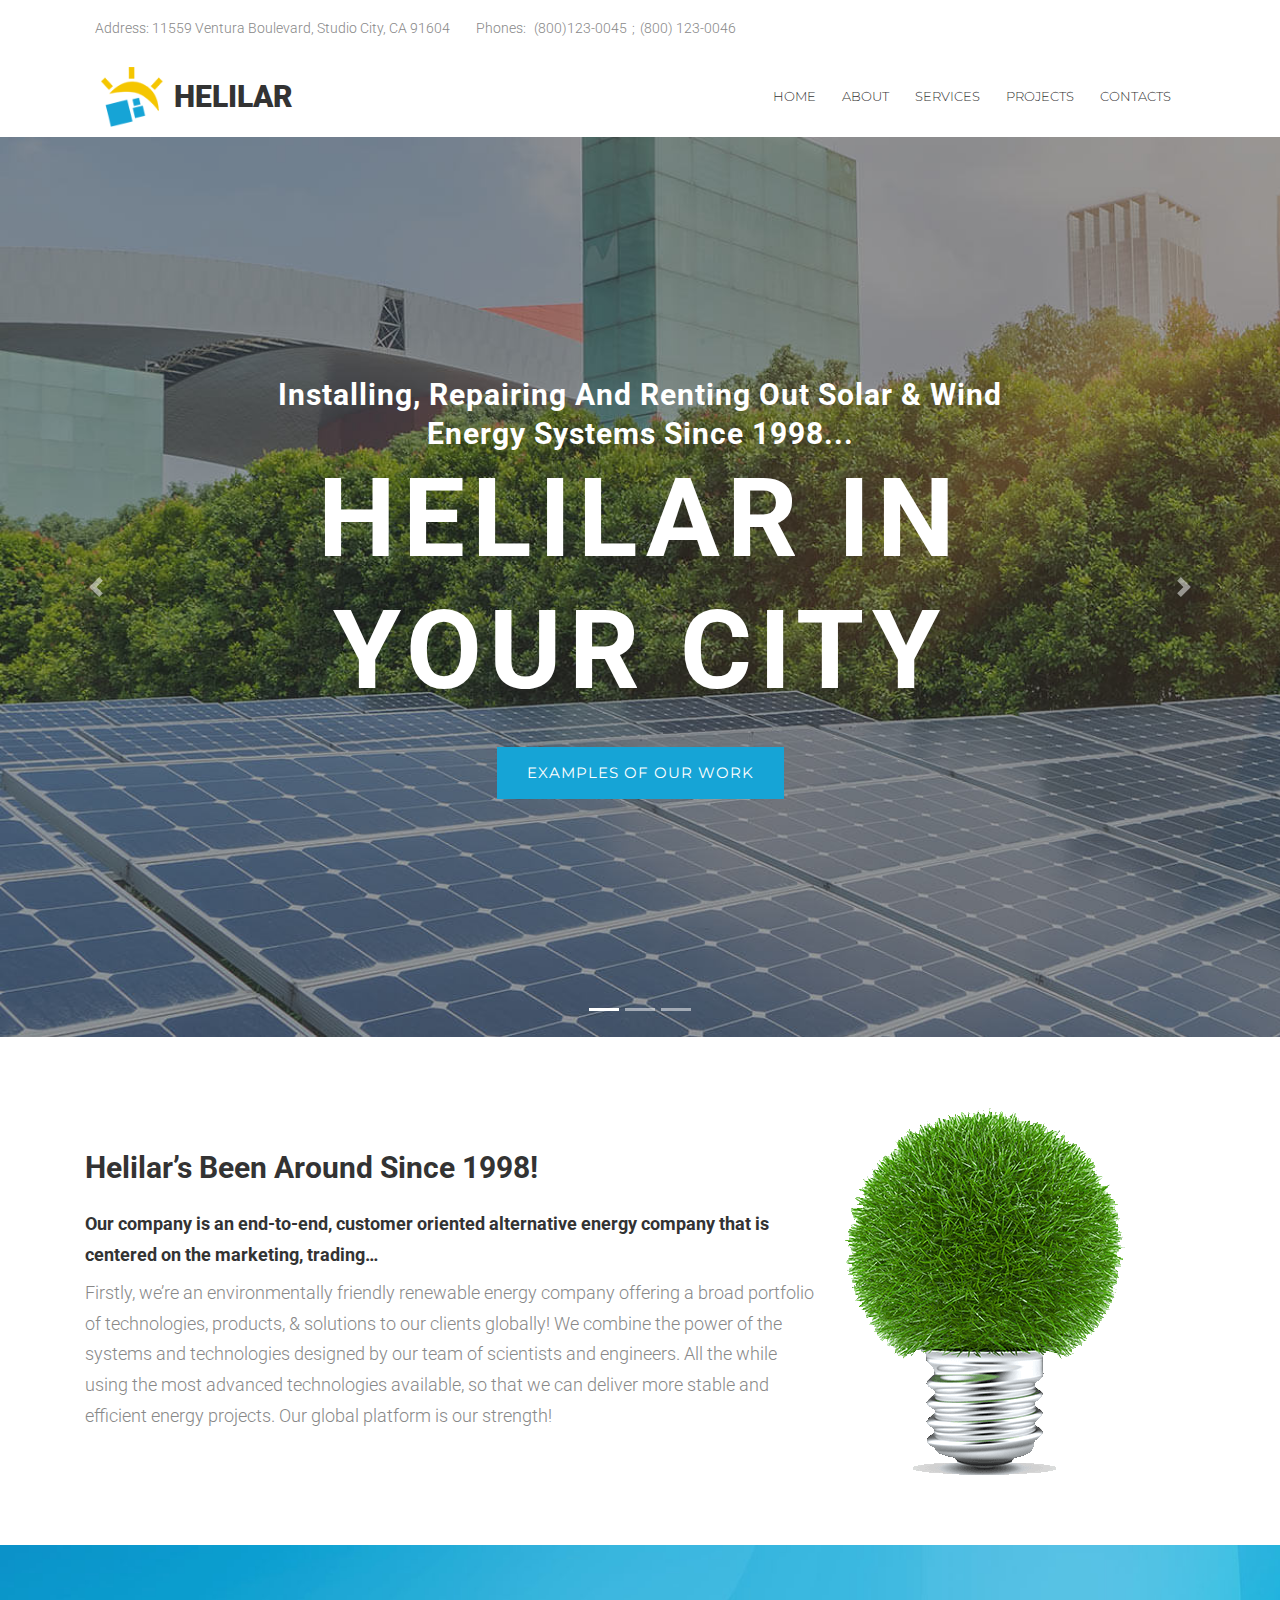
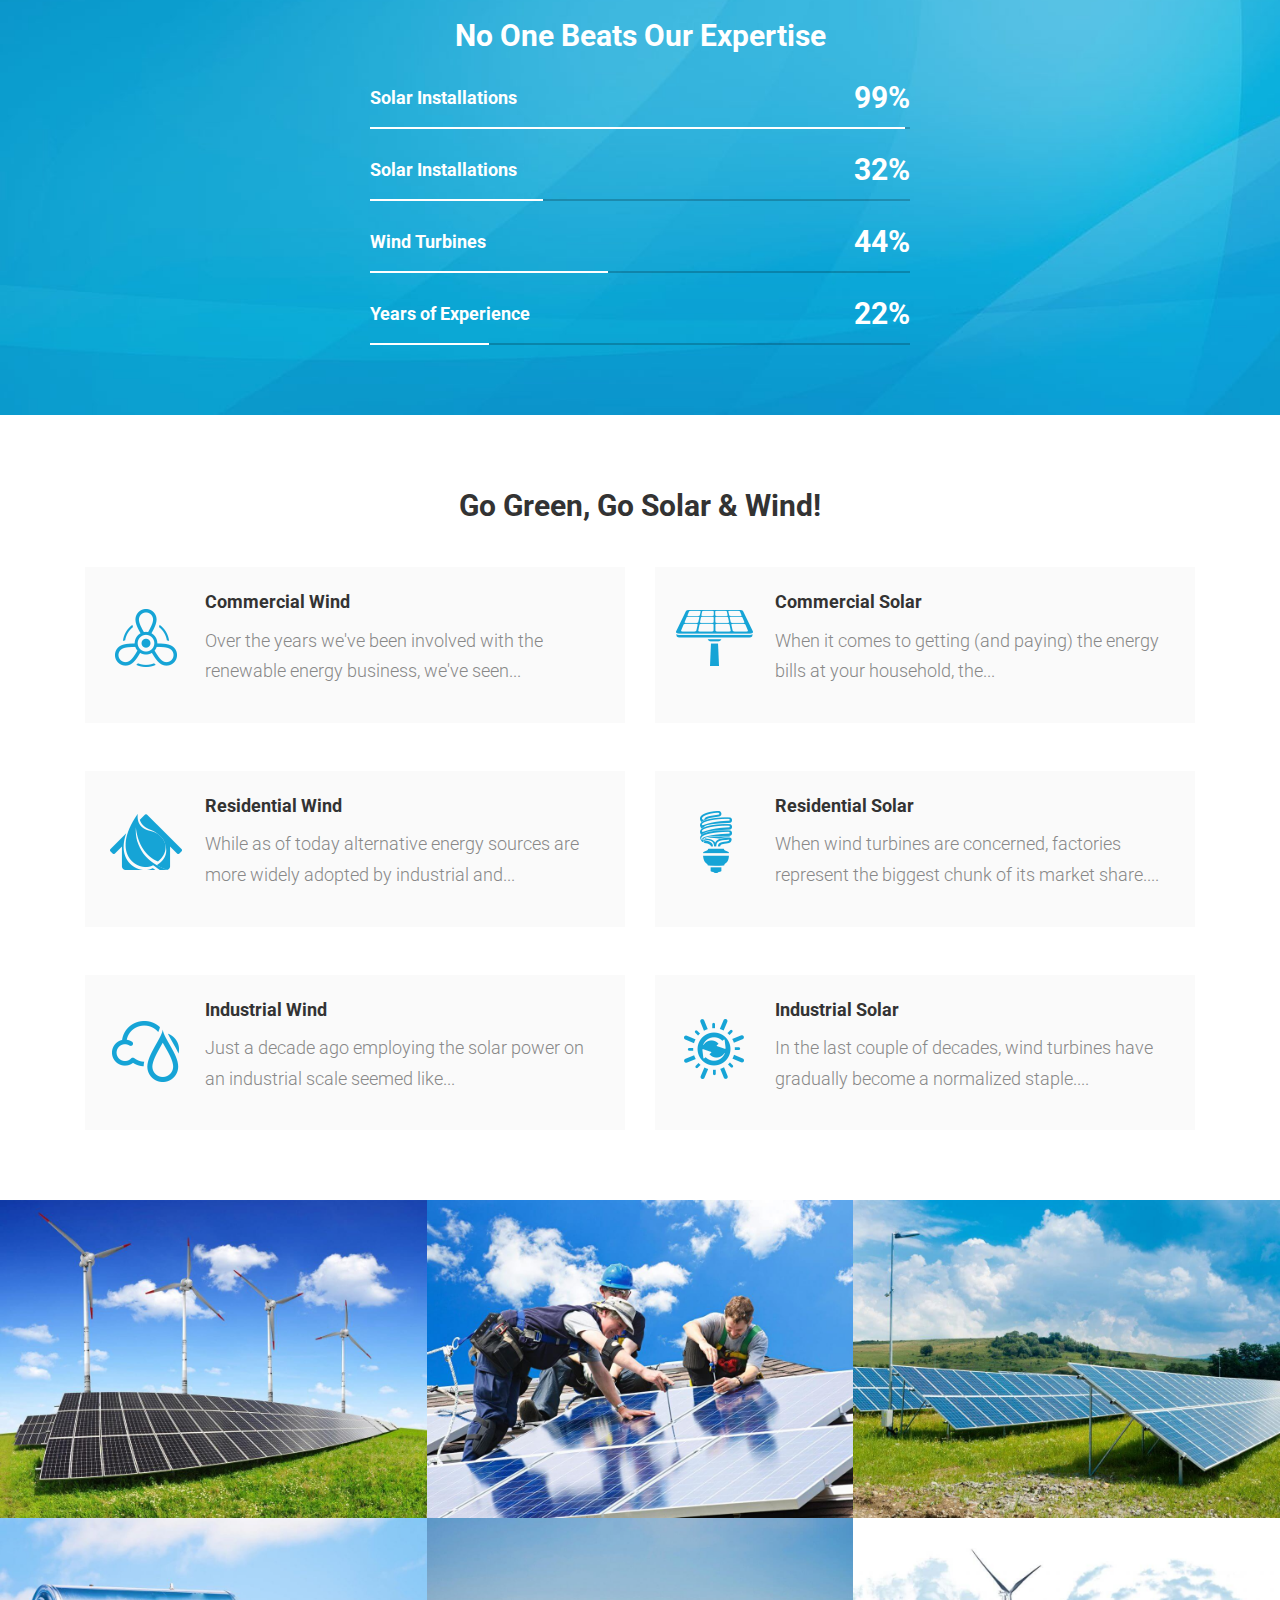
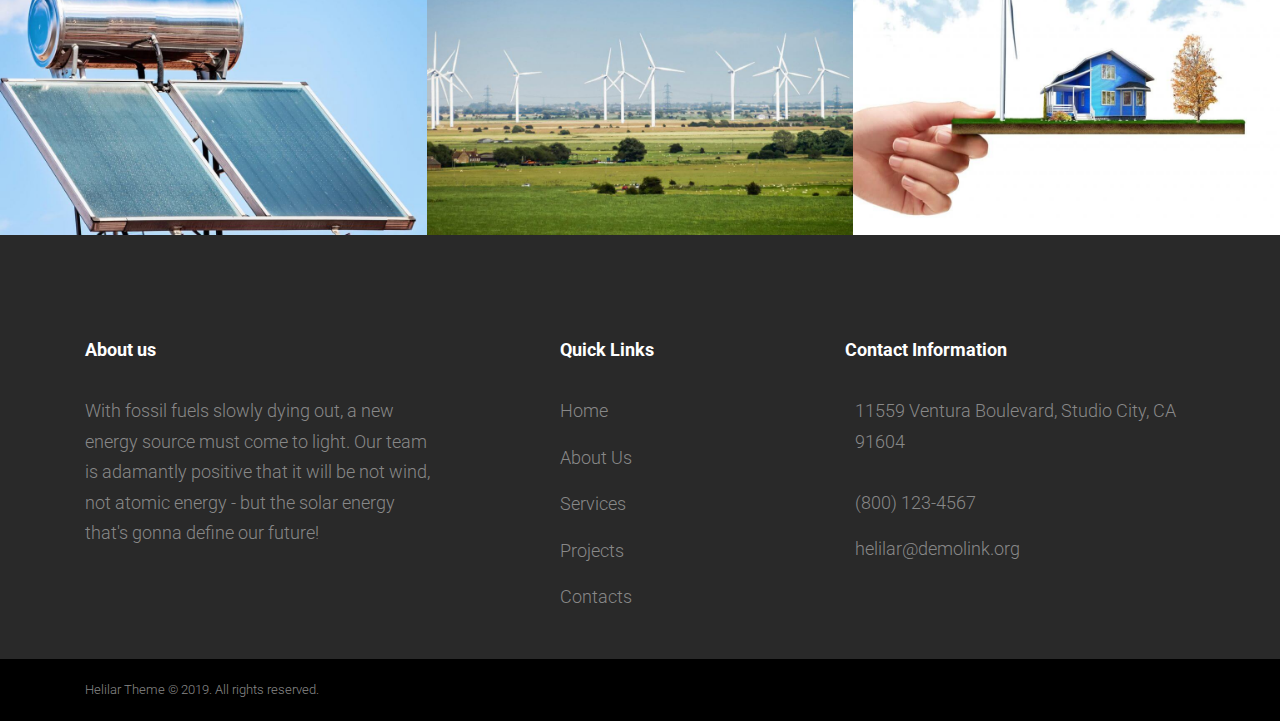
<file: index.html>
<!DOCTYPE html>
<html lang="en">
<head>
    <meta charset="UTF-8">
    <meta name="viewport" content="width=device-width, initial-scale=1.0, maximum-scale=1.0, minimum-scale=1.0, user-scalable=no">
    <title></title>
    <!--Fonts-->
    <link href="https://fonts.googleapis.com/css?family=Montserrat:100,300,400,600,700" rel="stylesheet">
    <link href="https://fonts.googleapis.com/css?family=Roboto:300,400,500,700,900&display=swap" rel="stylesheet">
    <link href="https://fonts.googleapis.com/css?family=Poppins:200,300,400,500,600,700,800&display=swap" rel="stylesheet">
    <!--Jquery-->
    <script src="./vendor/jquery/jquery.min.js"></script>
    <!--Bootstrap 4-->
    <script src="./vendor/bootstrap/bootstrap.min.js"></script>
    <link rel="stylesheet" href="./vendor/bootstrap/bootstrap.min.css">
    <!--Font Awesome-->
    <link rel="stylesheet" href="https://use.fontawesome.com/releases/v5.7.0/css/all.css"
          integrity="sha384-lZN37f5QGtY3VHgisS14W3ExzMWZxybE1SJSEsQp9S+oqd12jhcu+A56Ebc1zFSJ" crossorigin="anonymous">
    <!--Owl Carousel-->
    <script src="./js/owl.carousel.min.js"></script>
    <link rel="stylesheet" href="./css/owl.carousel.css">
    <link rel="stylesheet" href="./css/owl.theme.default.css">
    <!--wow-->
    <link rel="stylesheet" href="./css/animate.css">
    <script src="./js/wow.js"></script>
    <!--Scripts-->
    <script src="./js/scripts.js"></script>
    <!--Styles-->
    <link rel="stylesheet" href="./css/main.css">
</head>
<body class="page-home transition" id="body">
<main>
    <header class="contact-line">
    <div class="container d-flex flex-column flex-sm-row justify-content-between align-items-center">
        <address class="d-flex flex-column flex-sm-row align-items-center">
            <div class="address mr-0 mr-sm-3 d-flex flex-row align-items-center">
                <i class="fas fa-map-marker-alt"></i>
                <p class="section-info m-0">Address: 11559 Ventura Boulevard, Studio City, CA 91604</p>
            </div>
            <div class="phone d-flex flex-row align-items-center">
                <i class="fas fa-phone"></i>
                <p class="section-info m-0">Phones:<a href="tel:+"> (800)123-0045</a>;<a
                            href="tel:+">(800) 123-0046</a></p>
            </div>
        </address>
        <div class="social-group">
            <ul class="list-unstyled list-inline">
                <li class="list-inline-item"><a href=""><i class="fab fa-facebook-f"></i></a></li>
                <li class="list-inline-item"><a href=""><i class="fab fa-twitter"></i></a></li>
                <li class="list-inline-item"><a href=""><i class="fab fa-google-plus-g"></i></a></li>
                <li class="list-inline-item"><a href=""><i class="fab fa-vimeo-v"></i></a></li>
                <li class="list-inline-item"><a href=""><i class="fab fa-youtube"></i></a></li>
                <li class="list-inline-item"><a href=""><i class="fab fa-pinterest-p"></i></a></li>
            </ul>
        </div>
    </div>
</header>
    <nav class="navbar navbar-expand-lg" id="siteNav">
    <div class="container">
        <a class="navbar-brand pl-3 d-flex justify-content-center align-items-center" href="https://arman-aleksanyan.github.io/helilar/">
            <img src="./img/brand-logo.png">
            <h2>HELILAR</h2>
        </a>
        <div class="navbar-toggler" data-toggle="collapse" data-target="#navbarNav"
             aria-controls="navbarNav"
             aria-expanded="false"
             aria-label="Toggle navigation">
            <div class="toggle">
                <div class="bar"></div>
            </div>
        </div>
        <div class="collapse navbar-collapse pr-lg-3" id="navbarNav">
            <ul class="navbar-nav">
                <li class="nav-item"><a class="nav-link" href="https://arman-aleksanyan.github.io/helilar/">HOME</a></li>
                <li class="nav-item"><a class="nav-link" href="https://arman-aleksanyan.github.io/helilar/about">ABOUT</a></li>
                <li class="nav-item"><a class="nav-link" href="https://arman-aleksanyan.github.io/helilar/services">SERVICES</a></li>
                <li class="nav-item"><a class="nav-link" href="https://arman-aleksanyan.github.io/helilar/projects">PROJECTS</a></li>
                <li class="nav-item"><a class="nav-link" href="https://arman-aleksanyan.github.io/helilar/contact">CONTACTS</a></li>
            </ul>
        </div>
    </div>
</nav>
    <section class="hero">
        <div class="container-fluid p-0">
            <div id="carouselExampleIndicators" class="carousel slide" data-ride="carousel">
                <ol class="carousel-indicators">
                    <li data-target="#carouselExampleIndicators" data-slide-to="0" class="active"></li>
                    <li data-target="#carouselExampleIndicators" data-slide-to="1"></li>
                    <li data-target="#carouselExampleIndicators" data-slide-to="2"></li>
                </ol>
                <div class="carousel-inner">
                    <div class="carousel-item carousel-item-1 active">
                        <div class="carousel-item-wrap">
                            <h3>
                                Installing, Repairing And Renting Out Solar & Wind Energy Systems Since 1998...
                            </h3>
                            <h1>
                                HELILAR IN YOUR CITY
                            </h1>
                            <button class="blue-button"  onclick="window.location.href='https://arman-aleksanyan.github.io/helilar/projects'"
                            >
                                EXAMPLES OF OUR WORK
                            </button>
                        </div>
                    </div>
                    <div class="carousel-item carousel-item-2">
                        <div class="carousel-item-wrap">
                            <h1>
                                GO SOLAR!
                            </h1>
                            <h3>
                                WHILE GOING GREEN REQUIRES SOME INITIAL SPENDS AT THE VERY BEGINNING.
                            </h3>
                            <button class="blue-button"  onclick="window.location.href='https://arman-aleksanyan.github.io/helilar/projects'"
                            >
                                EXAMPLES OF OUR WORK
                            </button>
                        </div>
                    </div>
                    <div class="carousel-item carousel-item-3">
                        <div class="carousel-item-wrap">
                            <h1>
                                SAVE THE PLANET
                            </h1>
                            <h3>
                                SUMMER DISCOUNTS FOR ANY FIRST-TIME SOLAR INSTALLATION, UP TO 50%!
                            </h3>
                            <button class="blue-button"  onclick="window.location.href='https://arman-aleksanyan.github.io/helilar/projects'"
                            >
                                EXAMPLES OF OUR WORK
                            </button>
                        </div>
                    </div>
                </div>
                <a class="carousel-control-prev" href="#carouselExampleIndicators" role="button" data-slide="prev">
                    <span class="carousel-control-prev-icon" aria-hidden="true"></span>
                    <span class="sr-only">Previous</span>
                </a>
                <a class="carousel-control-next" href="#carouselExampleIndicators" role="button" data-slide="next">
                    <span class="carousel-control-next-icon" aria-hidden="true"></span>
                    <span class="sr-only">Next</span>
                </a>
            </div>
        </div>
    </section>
    <section class="since-1998">
        <div class="container">
            <div class="row">
                <div class="col-12 col-sm-8">
                    <h2 class="section-title">
                        Helilar’s Been Around Since 1998!
                    </h2>
                    <h3 class="section-title-secondary">
                        Our company is an end-to-end, customer oriented alternative energy company that is centered on
                        the marketing, trading…
                    </h3>
                    <p class="section-info">
                        Firstly, we’re an environmentally friendly renewable energy company offering a broad portfolio
                        of technologies, products, & solutions to our clients globally! We combine the power of the
                        systems and technologies designed by our team of scientists and engineers. All the while using
                        the most advanced technologies available, so that we can deliver more stable and efficient
                        energy projects. Our global platform is our strength!
                    </p>
                </div>
                <div class="col-12 col-sm-4">
                    <img src="./img/since-1998-img.png" alt="since">
                </div>
            </div>
        </div>
    </section>
    <section class="our-expertise">
        <div class="container">
            <div class="row">
                <div class="col-12 col-sm-6 offset-sm-3">
                    <h2 class="section-title">
                        No One Beats Our Expertise
                    </h2>
                    <div class="our-expertise-progress-header d-flex justify-content-between align-items-center">
                        <h3 class="section-title-secondary">
                            Solar Installations
                        </h3>
                        <h2 class="section-title">
                            99%
                        </h2>
                    </div>
                    <div class="progress">
                        <div class="progress-bar" role="progressbar" style="width: 99%" aria-valuenow="99" aria-valuemin="0" aria-valuemax="100"></div>
                    </div>
                    <div class="our-expertise-progress-header d-flex justify-content-between align-items-center">
                        <h3 class="section-title-secondary">
                            Solar Installations
                        </h3>
                        <h2 class="section-title">
                            32%
                        </h2>
                    </div>
                    <div class="progress">
                        <div class="progress-bar" role="progressbar" style="width: 32%" aria-valuenow="32" aria-valuemin="0" aria-valuemax="100"></div>
                    </div>
                    <div class="our-expertise-progress-header d-flex justify-content-between align-items-center">
                        <h3 class="section-title-secondary">
                            Wind Turbines
                        </h3>
                        <h2 class="section-title">
                            44%
                        </h2>
                    </div>
                    <div class="progress">
                        <div class="progress-bar" role="progressbar" style="width: 44%" aria-valuenow="44" aria-valuemin="0" aria-valuemax="100"></div>
                    </div>
                    <div class="our-expertise-progress-header d-flex justify-content-between align-items-center">
                        <h3 class="section-title-secondary">
                            Years of Experience
                        </h3>
                        <h2 class="section-title">
                            22%
                        </h2>
                    </div>
                    <div class="progress">
                        <div class="progress-bar" role="progressbar" style="width: 22%" aria-valuenow="22" aria-valuemin="0" aria-valuemax="100"></div>
                    </div>
                </div>
            </div>
        </div>
    </section>
    <section class="go-green">
        <div class="container">
            <h2 class="section-title text-center">
                Go Green, Go Solar & Wind!
            </h2>
            <div class="row">
                <div class="col-12 col-sm-6 mb-5">
                    <div class="go-green-wrap">
                        <div class="logo">
                            <img src="./img/go-green-logo-1.png" alt="logo">
                        </div>
                        <div class="text">
                            <h3 class="section-title-secondary">
                                Commercial Wind
                            </h3>
                            <p class="section-info">
                                Over the years we've been involved with the renewable energy business, we've seen...
                            </p>
                        </div>
                    </div>
                </div>
                <div class="col-12 col-sm-6 mb-5">
                    <div class="go-green-wrap">
                        <div class="logo">
                            <img src="./img/go-green-logo-2.png" alt="logo">
                        </div>
                        <div class="text">
                            <h3 class="section-title-secondary">
                                Commercial Solar
                            </h3>
                            <p class="section-info">
                                When it comes to getting (and paying) the energy bills at your household, the...
                            </p>
                        </div>
                    </div>
                </div>
                <div class="col-12 col-sm-6 mb-5">
                    <div class="go-green-wrap">
                        <div class="logo">
                            <img src="./img/go-green-logo-3.png" alt="logo">
                        </div>
                        <div class="text">
                            <h3 class="section-title-secondary">
                                Residential Wind
                            </h3>
                            <p class="section-info">
                                While as of today alternative energy sources are more widely adopted by industrial and...
                            </p>
                        </div>
                    </div>
                </div>
                <div class="col-12 col-sm-6 mb-5">
                    <div class="go-green-wrap">
                        <div class="logo">
                            <img src="./img/go-green-logo-4.png" alt="logo">
                        </div>
                        <div class="text">
                            <h3 class="section-title-secondary">
                                Residential Solar
                            </h3>
                            <p class="section-info">
                                When wind turbines are concerned, factories represent the biggest chunk of its market share....
                            </p>
                        </div>
                    </div>
                </div>
                <div class="col-12 col-sm-6 mb-5 mb-sm-0">
                    <div class="go-green-wrap">
                        <div class="logo">
                            <img src="./img/go-green-logo-5.png" alt="logo">
                        </div>
                        <div class="text">
                            <h3 class="section-title-secondary">
                                Industrial Wind
                            </h3>
                            <p class="section-info">
                                Just a decade ago employing the solar power on an industrial scale seemed like...
                            </p>
                        </div>
                    </div>
                </div>
                <div class="col-12 col-sm-6">
                    <div class="go-green-wrap">
                        <div class="logo">
                            <img src="./img/go-green-logo-6.png" alt="logo">
                        </div>
                        <div class="text">
                            <h3 class="section-title-secondary">
                                Industrial Solar
                            </h3>
                            <p class="section-info">
                                In the last couple of decades, wind turbines have gradually become a normalized staple....
                            </p>
                        </div>
                    </div>
                </div>
            </div>
        </div>
    </section>
    <section class="services-line">
        <div class="container-fluid p-0">
            <div class="row no-gutters">
                <div class="col-12 col-sm-4">
                    <div class="content">
                        <div class="content-overlay"></div>
                        <img class="content-image" src="./img/services-line-img-1.jpg">
                        <div class="content-details fadeIn-bottom">
                            <h3 class="content-title section-title-secondary">Commercial Solar</h3>
                            <p class="content-text section-info">Over the years we’ve been involved with the renewable energy business, we’ve seen thousands upon…</p>
                        </div>
                    </div>
                </div>
                <div class="col-12 col-sm-4">
                    <div class="content">
                        <div class="content-overlay"></div>
                        <img class="content-image" src="./img/services-line-img-2.jpg">
                        <div class="content-details fadeIn-bottom">
                            <h3 class="content-title section-title-secondary">Commercial Wind</h3>
                            <p class="content-text section-info">At the beginning it was adopted by lots of industrial-grade companies and then by a…</p>
                        </div>
                    </div>
                </div>
                <div class="col-12 col-sm-4">
                    <div class="content">
                        <div class="content-overlay"></div>
                        <img class="content-image" src="./img/services-line-img-3.jpg">
                        <div class="content-details fadeIn-bottom">
                            <h3 class="content-title section-title-secondary">Industrial Solar</h3>
                            <p class="content-text section-info">But ultimately, thanks to thousands and thousands of days of work done by scientists and…</p>
                        </div>
                    </div>
                </div>
                <div class="col-12 col-sm-4">
                    <div class="content">
                        <div class="content-overlay"></div>
                        <img class="content-image" src="./img/services-line-img-4.jpg">
                        <div class="content-details fadeIn-bottom">
                            <h3 class="content-title section-title-secondary">Industrial Wind</h3>
                            <p class="content-text section-info">Used by all kinds of industries, all across the globe, for factories big and small,…</p>
                        </div>
                    </div>
                </div>
                <div class="col-12 col-sm-4">
                    <div class="content">
                        <div class="content-overlay"></div>
                        <img class="content-image" src="./img/services-line-img-5.jpg">
                        <div class="content-details fadeIn-bottom">
                            <h3 class="content-title section-title-secondary">Other Energy Sources</h3>
                            <p class="content-text section-info">The world of energy is changing too fast to idly stand by and carry on…</p>
                        </div>
                    </div>
                </div>
                <div class="col-12 col-sm-4">
                    <div class="content">
                        <div class="content-overlay"></div>
                        <img class="content-image" src="./img/services-line-img-6.jpg">
                        <div class="content-details fadeIn-bottom">
                            <h3 class="content-title section-title-secondary">Repairs & Rentals</h3>
                            <p class="content-text section-info">Besides providing installations and maintenance servicing for both the solar and wind energy, we also…</p>
                        </div>
                    </div>
                </div>
            </div>
        </div>
    </section>
    <footer>
    <div class="container">
        <div class="row">
            <div class="col-12 col-sm-4">
                <h3 class="section-title-secondary">
                    About us
                </h3>
                <p class="section-info">
                    With fossil fuels slowly dying out, a new energy source must come to light. Our team is adamantly
                    positive that it will be not wind, not atomic energy - but the solar energy that's gonna define our
                    future!
                </p>
            </div>
            <div class="col-12 col-sm-3 offset-sm-1">
                <h3 class="section-title-secondary">
                    Quick Links
                </h3>
                <ul class="list-unstyled">
                    <li><a href="https://arman-aleksanyan.github.io/helilar/">
                            <p class="section-info">Home</p>
                        </a></li>
                    <li><a href="https://arman-aleksanyan.github.io/helilar/about">
                            <p class="section-info">About Us</p>
                        </a></li>
                    <li><a href="https://arman-aleksanyan.github.io/helilar/services">
                            <p class="section-info">Services</p>
                        </a></li>
                    <li><a href="https://arman-aleksanyan.github.io/helilar/projects">
                            <p class="section-info">Projects</p>
                        </a></li>
                    <li><a href="https://arman-aleksanyan.github.io/helilar/contact">
                            <p class="section-info">Contacts</p>
                        </a></li>
                </ul>
            </div>
            <div class="col-12 col-sm-4">
                <h3 class="section-title-secondary">
                    Contact Information
                </h3>
                <address>
                    <ul class="list-unstyled">
                        <li class="d-flex flex-row align-items-center">
                            <i class="fas fa-home"></i>
                            <p class="section-info">
                                11559 Ventura Boulevard, Studio City, CA 91604
                            </p>
                        </li>
                        <li class="d-flex flex-row align-items-center">
                            <i class="fas fa-phone"></i>
                            <a href="tel:+">
                                <p class="section-info">
                                    (800) 123-4567
                                </p>
                            </a>
                        </li>
                        <li class="d-flex flex-row align-items-center">
                            <i class="far fa-envelope"></i>
                            <a href="mailto:">
                                <p class="section-info">
                                    helilar@demolink.org
                                </p>
                            </a>
                        </li>
                    </ul>
                </address>
            </div>
        </div>
    </div>
    <div class="copyright" style="background-color: #000000; padding: 20px 0;">
        <div class="container">
            <p class="section-info">
                Helilar Theme © 2019. All rights reserved.
            </p>
        </div>
    </div>
</footer>
</main>
<script>
    $(document).ready(function () {
        $('.owl-carousel').owlCarousel({
            loop: true,
            margin: 10,
            nav: true,
            responsive: {
                0: {
                    items: 1
                },
                1000: {
                    items: 3
                }
            }
        });
        new WOW().init();
    })
</script>
</body>
</html>
</file>
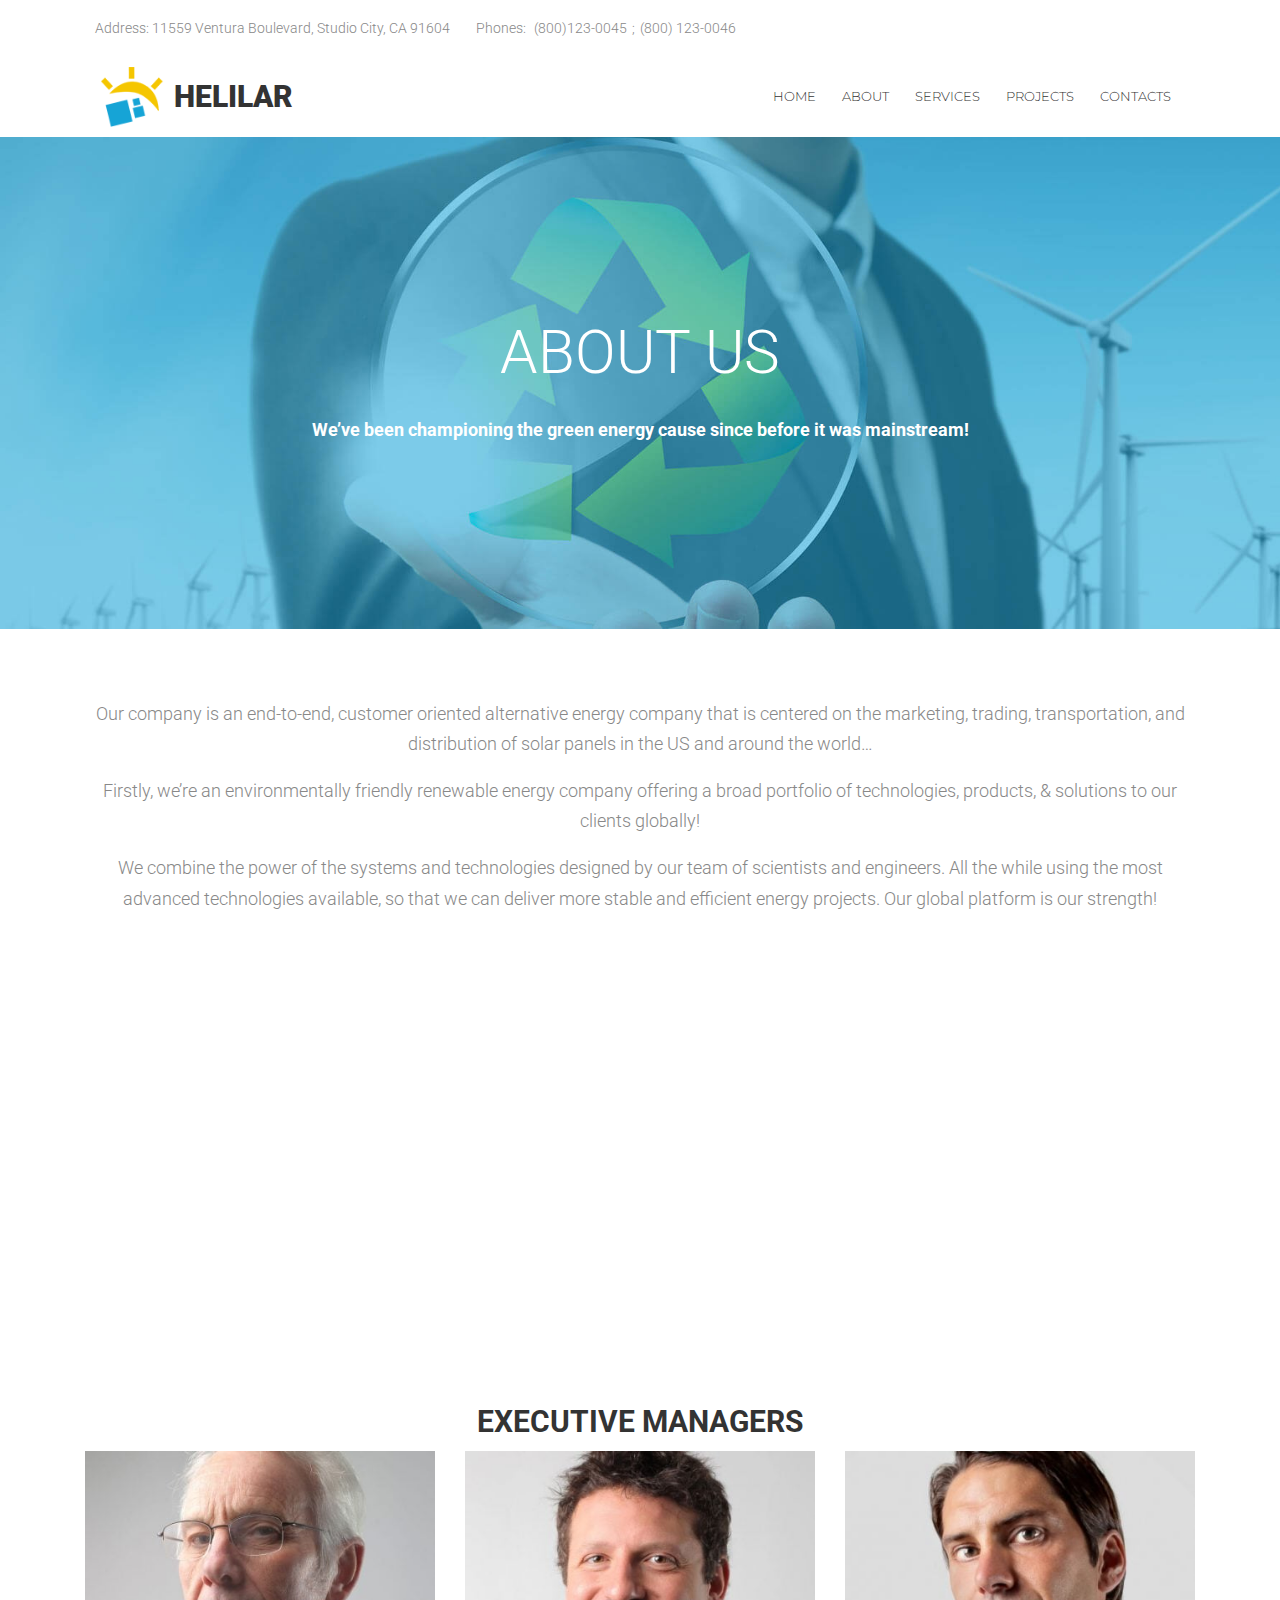
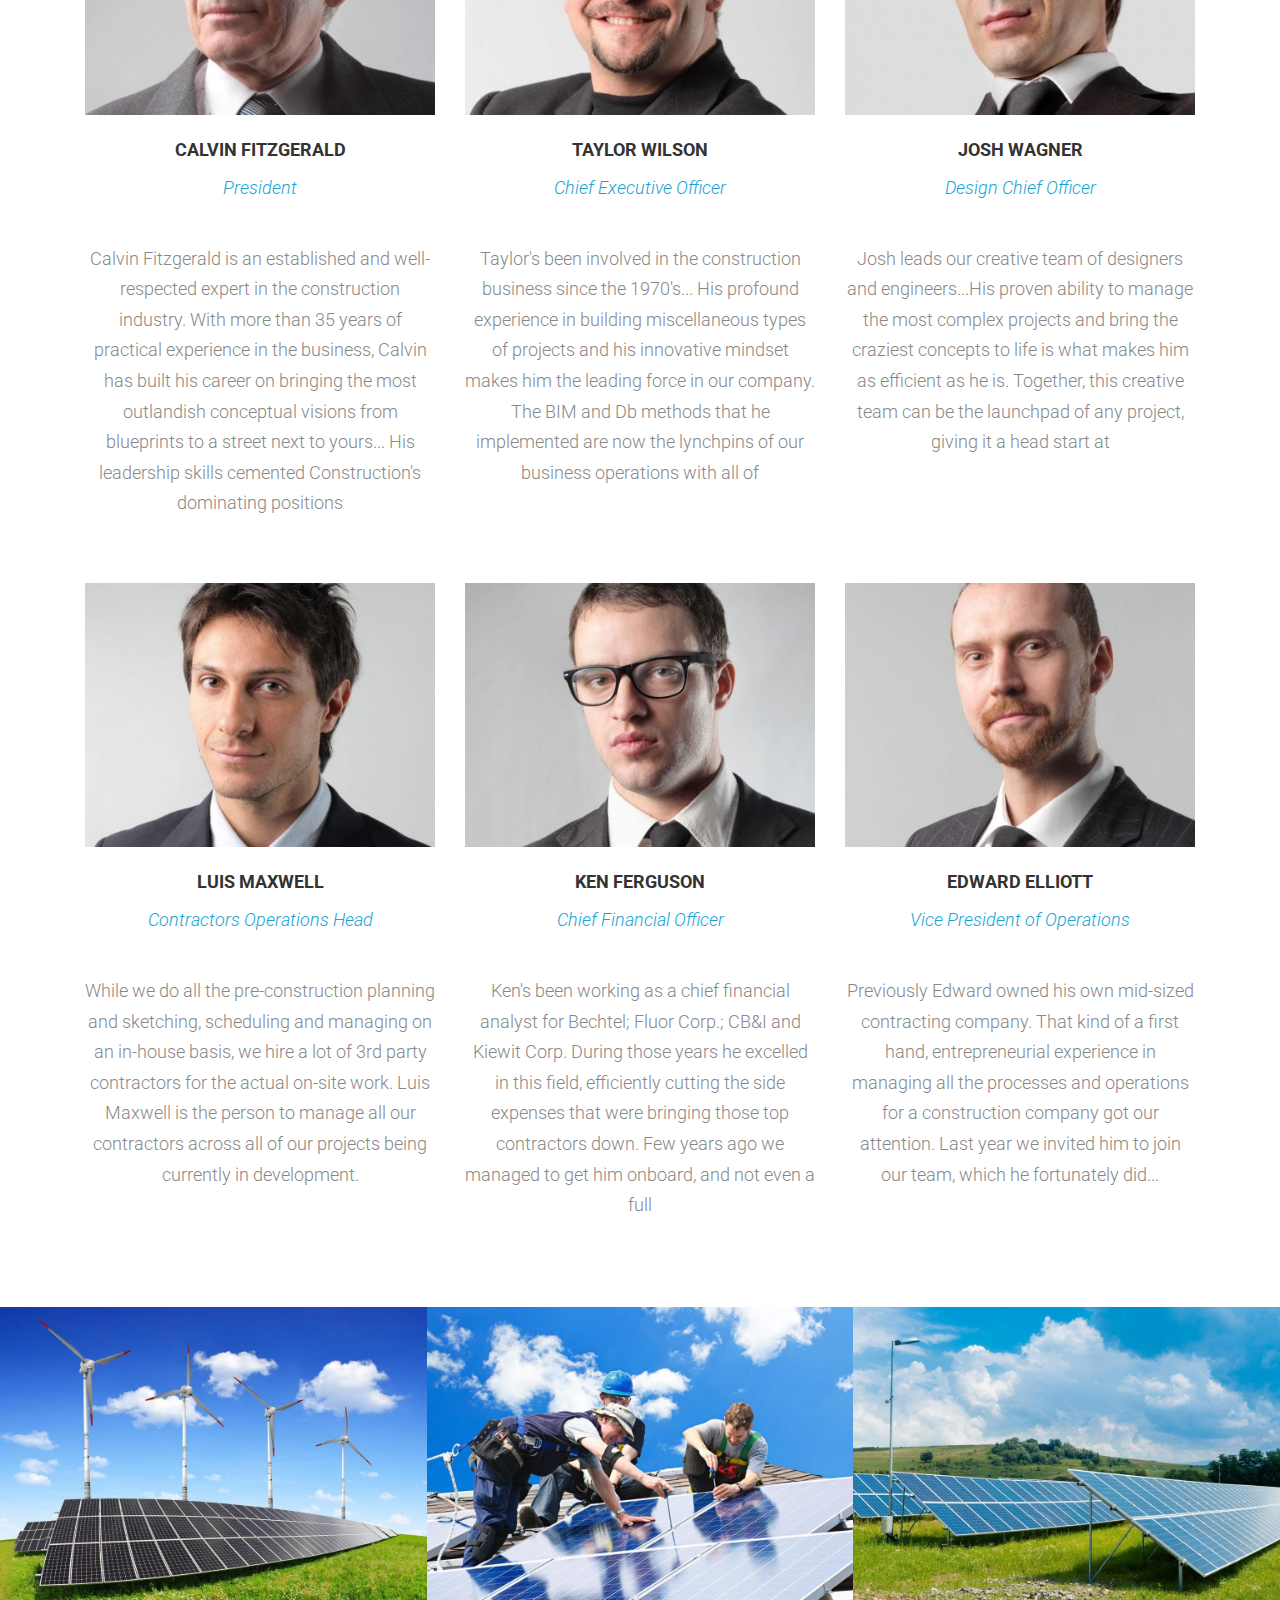
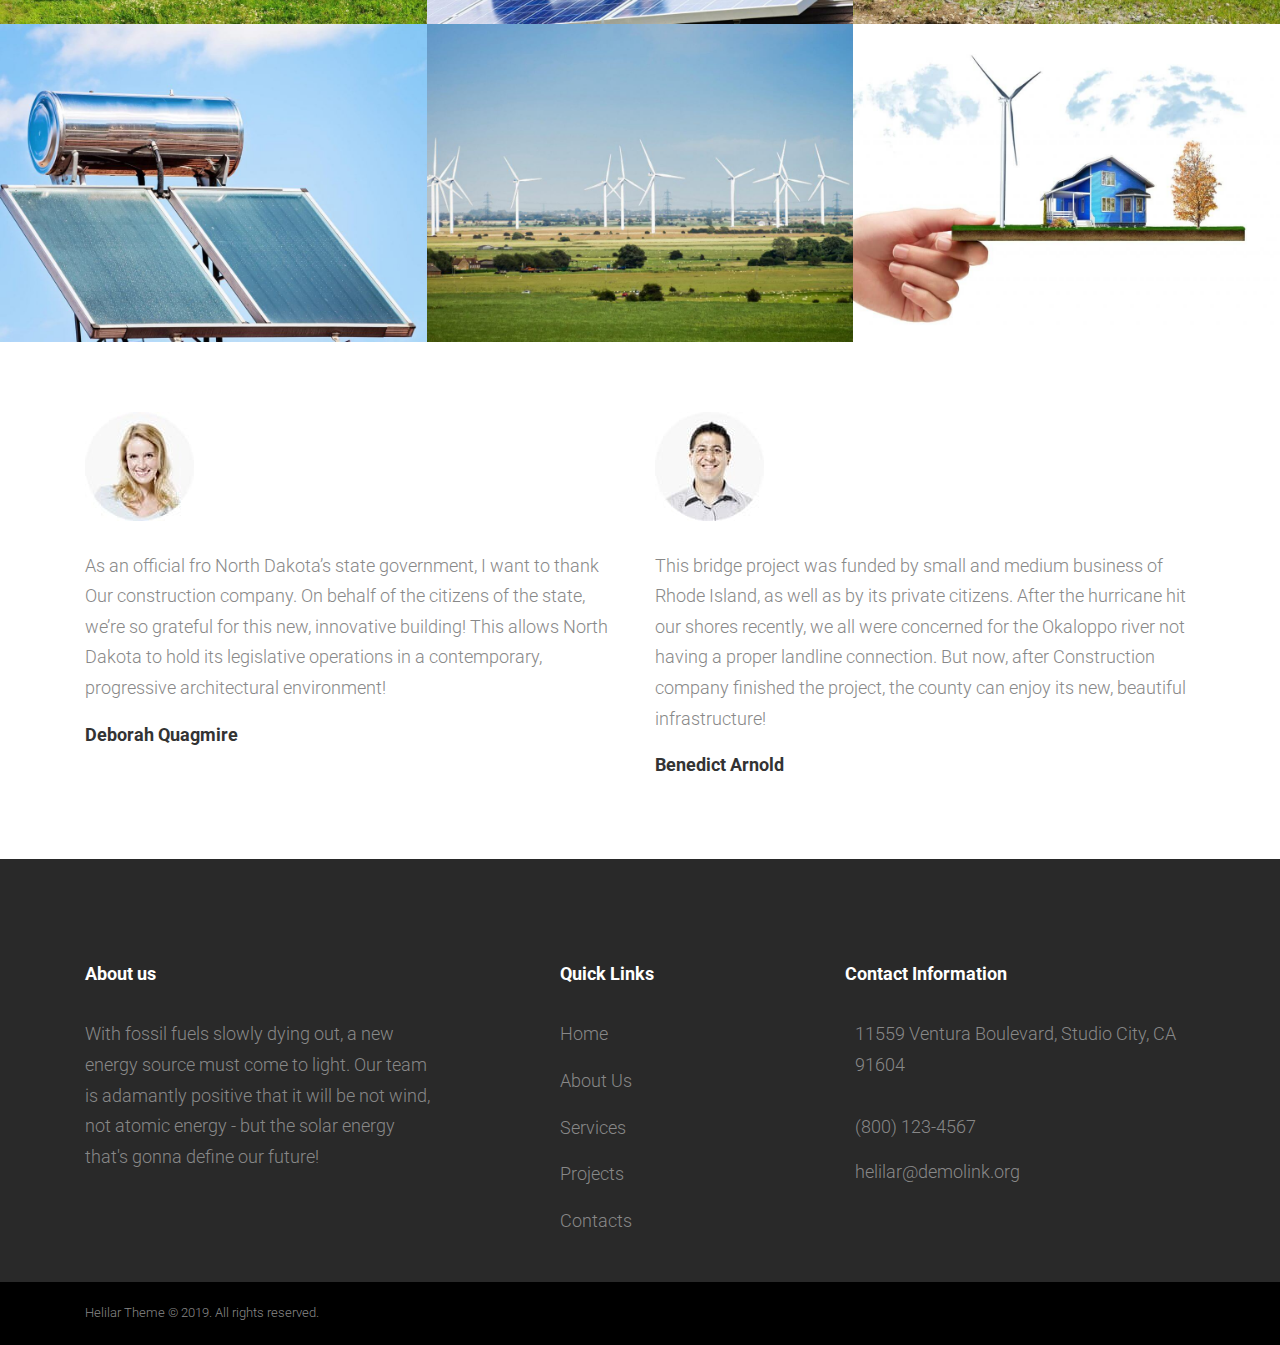
<file: about.html>
<!DOCTYPE html>
<html lang="en">
<head>
    <meta charset="UTF-8">
    <meta name="viewport" content="width=device-width, initial-scale=1.0, maximum-scale=1.0, minimum-scale=1.0, user-scalable=no">
    <title></title>
    <!--Fonts-->
    <link href="https://fonts.googleapis.com/css?family=Montserrat:100,300,400,600,700" rel="stylesheet">
    <link href="https://fonts.googleapis.com/css?family=Roboto:300,400,500,700,900&display=swap" rel="stylesheet">
    <link href="https://fonts.googleapis.com/css?family=Poppins:200,300,400,500,600,700,800&display=swap" rel="stylesheet">
    <!--Jquery-->
    <script src="./vendor/jquery/jquery.min.js"></script>
    <!--Bootstrap 4-->
    <script src="./vendor/bootstrap/bootstrap.min.js"></script>
    <link rel="stylesheet" href="./vendor/bootstrap/bootstrap.min.css">
    <!--Font Awesome-->
    <link rel="stylesheet" href="https://use.fontawesome.com/releases/v5.7.0/css/all.css"
          integrity="sha384-lZN37f5QGtY3VHgisS14W3ExzMWZxybE1SJSEsQp9S+oqd12jhcu+A56Ebc1zFSJ" crossorigin="anonymous">
    <!--Owl Carousel-->
    <script src="./js/owl.carousel.min.js"></script>
    <link rel="stylesheet" href="./css/owl.carousel.css">
    <link rel="stylesheet" href="./css/owl.theme.default.css">
    <!--wow-->
    <link rel="stylesheet" href="./css/animate.css">
    <script src="./js/wow.js"></script>
    <!--Scripts-->
    <script src="./js/scripts.js"></script>
    <!--Styles-->
    <link rel="stylesheet" href="./css/main.css">
</head>
<body class="page-about">
<header class="contact-line">
    <div class="container d-flex flex-column flex-sm-row justify-content-between align-items-center">
        <address class="d-flex flex-column flex-sm-row align-items-center">
            <div class="address mr-0 mr-sm-3 d-flex flex-row align-items-center">
                <i class="fas fa-map-marker-alt"></i>
                <p class="section-info m-0">Address: 11559 Ventura Boulevard, Studio City, CA 91604</p>
            </div>
            <div class="phone d-flex flex-row align-items-center">
                <i class="fas fa-phone"></i>
                <p class="section-info m-0">Phones:<a href="tel:+"> (800)123-0045</a>;<a
                            href="tel:+">(800) 123-0046</a></p>
            </div>
        </address>
        <div class="social-group">
            <ul class="list-unstyled list-inline">
                <li class="list-inline-item"><a href=""><i class="fab fa-facebook-f"></i></a></li>
                <li class="list-inline-item"><a href=""><i class="fab fa-twitter"></i></a></li>
                <li class="list-inline-item"><a href=""><i class="fab fa-google-plus-g"></i></a></li>
                <li class="list-inline-item"><a href=""><i class="fab fa-vimeo-v"></i></a></li>
                <li class="list-inline-item"><a href=""><i class="fab fa-youtube"></i></a></li>
                <li class="list-inline-item"><a href=""><i class="fab fa-pinterest-p"></i></a></li>
            </ul>
        </div>
    </div>
</header>
<nav class="navbar navbar-expand-lg" id="siteNav">
    <div class="container">
        <a class="navbar-brand pl-3 d-flex justify-content-center align-items-center" href="https://arman-aleksanyan.github.io/helilar/">
            <img src="./img/brand-logo.png">
            <h2>HELILAR</h2>
        </a>
        <div class="navbar-toggler" data-toggle="collapse" data-target="#navbarNav"
             aria-controls="navbarNav"
             aria-expanded="false"
             aria-label="Toggle navigation">
            <div class="toggle">
                <div class="bar"></div>
            </div>
        </div>
        <div class="collapse navbar-collapse pr-lg-3" id="navbarNav">
            <ul class="navbar-nav">
                <li class="nav-item"><a class="nav-link" href="https://arman-aleksanyan.github.io/helilar/">HOME</a></li>
                <li class="nav-item"><a class="nav-link" href="https://arman-aleksanyan.github.io/helilar/about">ABOUT</a></li>
                <li class="nav-item"><a class="nav-link" href="https://arman-aleksanyan.github.io/helilar/services">SERVICES</a></li>
                <li class="nav-item"><a class="nav-link" href="https://arman-aleksanyan.github.io/helilar/projects">PROJECTS</a></li>
                <li class="nav-item"><a class="nav-link" href="https://arman-aleksanyan.github.io/helilar/contact">CONTACTS</a></li>
            </ul>
        </div>
    </div>
</nav>
<section class="page-header about-page-header">
    <div class="container">
        <h1>
            ABOUT US
        </h1>
        <h6>
            We’ve been championing the green energy cause since before it was mainstream!
        </h6>
    </div>
</section>
<section class="about-page-info text-center">
    <div class="container">
        <p class="section-info">
            Our company is an end-to-end, customer oriented alternative energy company that is centered on the
            marketing, trading, transportation, and distribution of solar panels in the US and around the world…
        </p>
        <p class="section-info">
            Firstly, we’re an environmentally friendly renewable energy company offering a broad portfolio of
            technologies, products, & solutions to our clients globally!
        </p>
        <p class="section-info">
            We combine the power of the systems and technologies designed by our team of scientists and engineers. All
            the while using the most advanced technologies available, so that we can deliver more stable and efficient
            energy projects. Our global platform is our strength!
        </p>
    </div>
</section>
<section class="counter-line text-center">
    <div class="container d-flex flex-column flex-sm-row justify-content-between align-items-center">
        <div class="counter-line-wrap">
            <h2 class="section-title">
                9999
            </h2>
            <h3 class="section-title-secondary">
                Solar Installations
            </h3>
        </div>
        <div class="counter-line-wrap">
            <h2 class="section-title">
                32
            </h2>
            <h3 class="section-title-secondary">
                Team Members
            </h3>
        </div>
        <div class="counter-line-wrap">
            <h2 class="section-title">
                9999
            </h2>
            <h3 class="section-title-secondary">
                Wind Turbines
            </h3>
        </div>
        <div class="counter-line-wrap">
            <h2 class="section-title">
                22
            </h2>
            <h3 class="section-title-secondary">
                Years of Experience
            </h3>
        </div>
    </div>
</section>
<section class="our-team text-center">
    <div class="container">
        <h2 class="section-title">
            EXECUTIVE MANAGERS
        </h2>
        <div class="row">
            <div class="col-12 col-sm-4 mb-5">
                <img src="./img/team-member-1.jpg" class="w-100" alt="team member">
                <h3 class="section-title-secondary">
                    CALVIN FITZGERALD
                </h3>
                <p class="section-info" style="font-style: italic; color: #16a4d6; margin-bottom: 40px;">
                    President
                </p>
                <p class="section-info">
                    Calvin Fitzgerald is an established and well-respected expert in the construction industry. With
                    more than 35 years of practical experience in the business, Calvin has built his career on bringing
                    the most outlandish conceptual visions from blueprints to a street next to yours... His leadership
                    skills cemented Construction's dominating positions
                </p>
            </div>
            <div class="col-12 col-sm-4 mb-5">
                <img src="./img/team-member-2.jpg" class="w-100" alt="team member">
                <h3 class="section-title-secondary">
                    TAYLOR WILSON
                </h3>
                <p class="section-info" style="font-style: italic; color: #16a4d6; margin-bottom: 40px;">
                    Chief Executive Officer
                </p>
                <p class="section-info">
                    Taylor's been involved in the construction business since the 1970's... His profound experience in
                    building miscellaneous types of projects and his innovative mindset makes him the leading force in
                    our company. The BIM and Db methods that he implemented are now the lynchpins of our business
                    operations with all of
                </p>
            </div>
            <div class="col-12 col-sm-4 mb-5">
                <img src="./img/team-member-3.jpg" class="w-100" alt="team member">
                <h3 class="section-title-secondary">
                    JOSH WAGNER
                </h3>
                <p class="section-info" style="font-style: italic; color: #16a4d6; margin-bottom: 40px;">
                    Design Chief Officer
                </p>
                <p class="section-info">
                    Josh leads our creative team of designers and engineers...His proven ability to manage the most
                    complex projects and bring the craziest concepts to life is what makes him as efficient as he is.
                    Together, this creative team can be the launchpad of any project, giving it a head start at
                </p>
            </div>
            <div class="col-12 col-sm-4 mb-5 mb-sm-0">
                <img src="./img/team-member-4.jpg" class="w-100" alt="team member">
                <h3 class="section-title-secondary">
                    LUIS MAXWELL
                </h3>
                <p class="section-info" style="font-style: italic; color: #16a4d6; margin-bottom: 40px;">
                    Contractors Operations Head
                </p>
                <p class="section-info">
                    While we do all the pre-construction planning and sketching, scheduling and managing on an in-house
                    basis, we hire a lot of 3rd party contractors for the actual on-site work. Luis Maxwell is the
                    person to manage all our contractors across all of our projects being currently in development.
                </p>
            </div>
            <div class="col-12 col-sm-4 mb-5 mb-sm-0">
                <img src="./img/team-member-5.jpg" class="w-100" alt="team member">
                <h3 class="section-title-secondary">
                    KEN FERGUSON
                </h3>
                <p class="section-info" style="font-style: italic; color: #16a4d6; margin-bottom: 40px;">
                    Chief Financial Officer
                </p>
                <p class="section-info">
                    Ken's been working as a chief financial analyst for Bechtel; Fluor Corp.; CB&I and Kiewit Corp.
                    During those years he excelled in this field, efficiently cutting the side expenses that were
                    bringing those top contractors down. Few years ago we managed to get him onboard, and not even a
                    full
                </p>
            </div>
            <div class="col-12 col-sm-4">
                <img src="./img/team-member-6.jpg" class="w-100" alt="team member">
                <h3 class="section-title-secondary">
                    EDWARD ELLIOTT
                </h3>
                <p class="section-info" style="font-style: italic; color: #16a4d6; margin-bottom: 40px;">
                    Vice President of Operations
                </p>
                <p class="section-info">
                    Previously Edward owned his own mid-sized contracting company. That kind of a first hand,
                    entrepreneurial experience in managing all the processes and operations for a construction company
                    got our attention. Last year we invited him to join our team, which he fortunately did...
                </p>
            </div>
        </div>
    </div>
</section>
<section class="services-line">
    <div class="container-fluid p-0">
        <div class="row no-gutters">
            <div class="col-12 col-sm-4">
                <div class="content">
                    <div class="content-overlay"></div>
                    <img class="content-image" src="./img/services-line-img-1.jpg">
                    <div class="content-details fadeIn-bottom">
                        <h3 class="content-title section-title-secondary">Commercial Solar</h3>
                        <p class="content-text section-info">Over the years we’ve been involved with the renewable
                            energy business, we’ve seen thousands upon…</p>
                    </div>
                </div>
            </div>
            <div class="col-12 col-sm-4">
                <div class="content">
                    <div class="content-overlay"></div>
                    <img class="content-image" src="./img/services-line-img-2.jpg">
                    <div class="content-details fadeIn-bottom">
                        <h3 class="content-title section-title-secondary">Commercial Wind</h3>
                        <p class="content-text section-info">At the beginning it was adopted by lots of industrial-grade
                            companies and then by a…</p>
                    </div>
                </div>
            </div>
            <div class="col-12 col-sm-4">
                <div class="content">
                    <div class="content-overlay"></div>
                    <img class="content-image" src="./img/services-line-img-3.jpg">
                    <div class="content-details fadeIn-bottom">
                        <h3 class="content-title section-title-secondary">Industrial Solar</h3>
                        <p class="content-text section-info">But ultimately, thanks to thousands and thousands of days
                            of work done by scientists and…</p>
                    </div>
                </div>
            </div>
            <div class="col-12 col-sm-4">
                <div class="content">
                    <div class="content-overlay"></div>
                    <img class="content-image" src="./img/services-line-img-4.jpg">
                    <div class="content-details fadeIn-bottom">
                        <h3 class="content-title section-title-secondary">Industrial Wind</h3>
                        <p class="content-text section-info">Used by all kinds of industries, all across the globe, for
                            factories big and small,…</p>
                    </div>
                </div>
            </div>
            <div class="col-12 col-sm-4">
                <div class="content">
                    <div class="content-overlay"></div>
                    <img class="content-image" src="./img/services-line-img-5.jpg">
                    <div class="content-details fadeIn-bottom">
                        <h3 class="content-title section-title-secondary">Other Energy Sources</h3>
                        <p class="content-text section-info">The world of energy is changing too fast to idly stand by
                            and carry on…</p>
                    </div>
                </div>
            </div>
            <div class="col-12 col-sm-4">
                <div class="content">
                    <div class="content-overlay"></div>
                    <img class="content-image" src="./img/services-line-img-6.jpg">
                    <div class="content-details fadeIn-bottom">
                        <h3 class="content-title section-title-secondary">Repairs & Rentals</h3>
                        <p class="content-text section-info">Besides providing installations and maintenance servicing
                            for both the solar and wind energy, we also…</p>
                    </div>
                </div>
            </div>
        </div>
    </div>
</section>
<section class="testimonials">
    <div class="container">
        <div class="row">
            <div class="col-12 col-sm-6">
                <img src="./img/testimonial-img-1.jpg" style="margin-bottom: 30px;" alt="testimonial">
                <p class="section-info">
                    As an official fro North Dakota’s state government, I want to thank Our construction company. On
                    behalf
                    of the citizens of the state, we’re so grateful for this new, innovative building! This allows North
                    Dakota to hold its legislative operations in a contemporary, progressive architectural environment!
                </p>
                <h3 class="section-title-secondary">
                    Deborah Quagmire
                </h3>
            </div>
            <div class="col-12 col-sm-6">
                <img src="./img/testimonial-img-2.jpg" style="margin-bottom: 30px;" alt="testimonial">
                <p class="section-info">
                    This bridge project was funded by small and medium business of Rhode Island, as well as by its
                    private
                    citizens. After the hurricane hit our shores recently, we all were concerned for the Okaloppo river
                    not
                    having a proper landline connection. But now, after Construction company finished the project, the
                    county can enjoy its new, beautiful infrastructure!
                </p>
                <h3 class="section-title-secondary">
                    Benedict Arnold
                </h3>
            </div>
        </div>
    </div>
</section>
<footer>
    <div class="container">
        <div class="row">
            <div class="col-12 col-sm-4">
                <h3 class="section-title-secondary">
                    About us
                </h3>
                <p class="section-info">
                    With fossil fuels slowly dying out, a new energy source must come to light. Our team is adamantly
                    positive that it will be not wind, not atomic energy - but the solar energy that's gonna define our
                    future!
                </p>
            </div>
            <div class="col-12 col-sm-3 offset-sm-1">
                <h3 class="section-title-secondary">
                    Quick Links
                </h3>
                <ul class="list-unstyled">
                    <li><a href="https://arman-aleksanyan.github.io/helilar/">
                            <p class="section-info">Home</p>
                        </a></li>
                    <li><a href="https://arman-aleksanyan.github.io/helilar/about">
                            <p class="section-info">About Us</p>
                        </a></li>
                    <li><a href="https://arman-aleksanyan.github.io/helilar/services">
                            <p class="section-info">Services</p>
                        </a></li>
                    <li><a href="https://arman-aleksanyan.github.io/helilar/projects">
                            <p class="section-info">Projects</p>
                        </a></li>
                    <li><a href="https://arman-aleksanyan.github.io/helilar/contact">
                            <p class="section-info">Contacts</p>
                        </a></li>
                </ul>
            </div>
            <div class="col-12 col-sm-4">
                <h3 class="section-title-secondary">
                    Contact Information
                </h3>
                <address>
                    <ul class="list-unstyled">
                        <li class="d-flex flex-row align-items-center">
                            <i class="fas fa-home"></i>
                            <p class="section-info">
                                11559 Ventura Boulevard, Studio City, CA 91604
                            </p>
                        </li>
                        <li class="d-flex flex-row align-items-center">
                            <i class="fas fa-phone"></i>
                            <a href="tel:+">
                                <p class="section-info">
                                    (800) 123-4567
                                </p>
                            </a>
                        </li>
                        <li class="d-flex flex-row align-items-center">
                            <i class="far fa-envelope"></i>
                            <a href="mailto:">
                                <p class="section-info">
                                    helilar@demolink.org
                                </p>
                            </a>
                        </li>
                    </ul>
                </address>
            </div>
        </div>
    </div>
    <div class="copyright" style="background-color: #000000; padding: 20px 0;">
        <div class="container">
            <p class="section-info">
                Helilar Theme © 2019. All rights reserved.
            </p>
        </div>
    </div>
</footer>
</body>
</html>
</file>
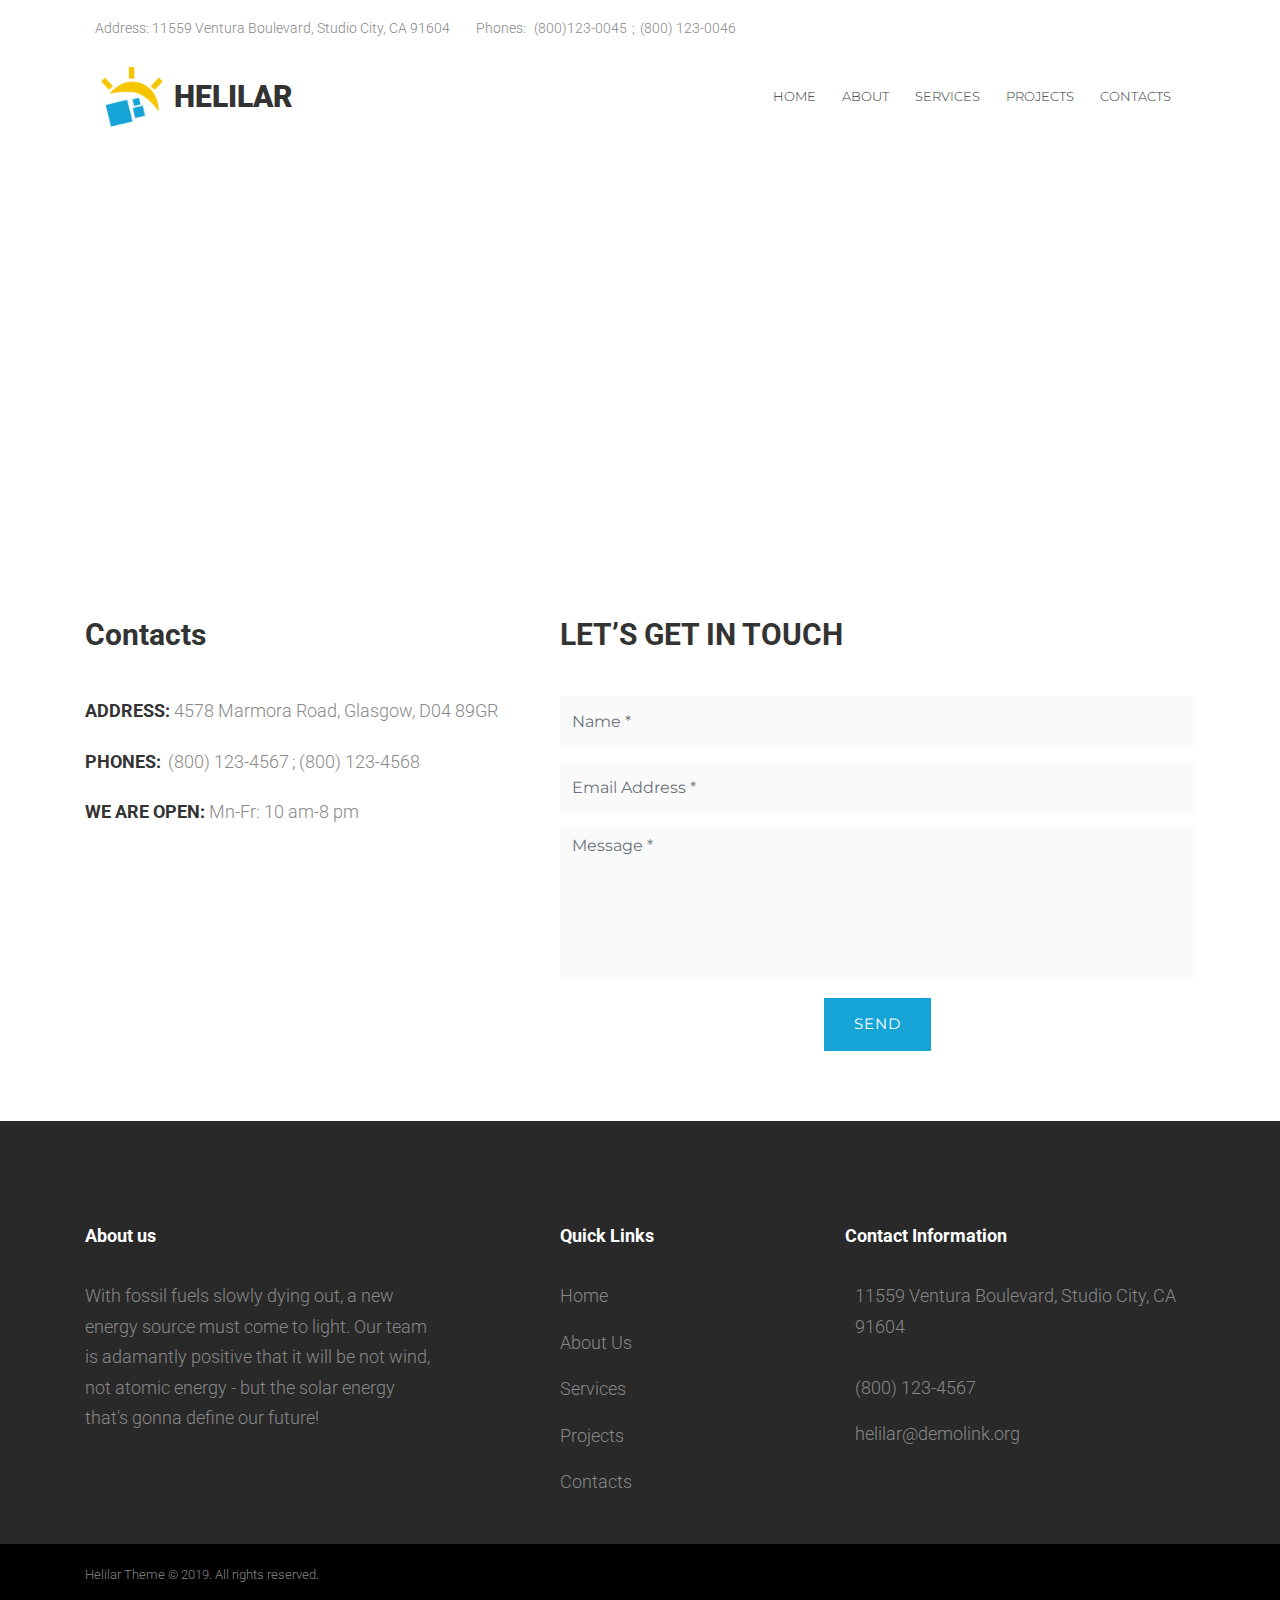
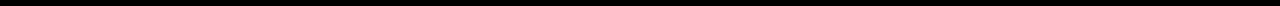
<file: contact.html>
<!DOCTYPE html>
<html lang="en">
<head>
    <meta charset="UTF-8">
    <meta name="viewport" content="width=device-width, initial-scale=1.0, maximum-scale=1.0, minimum-scale=1.0, user-scalable=no">
    <title></title>
    <!--Fonts-->
    <link href="https://fonts.googleapis.com/css?family=Montserrat:100,300,400,600,700" rel="stylesheet">
    <link href="https://fonts.googleapis.com/css?family=Roboto:300,400,500,700,900&display=swap" rel="stylesheet">
    <link href="https://fonts.googleapis.com/css?family=Poppins:200,300,400,500,600,700,800&display=swap" rel="stylesheet">
    <!--Jquery-->
    <script src="./vendor/jquery/jquery.min.js"></script>
    <!--Bootstrap 4-->
    <script src="./vendor/bootstrap/bootstrap.min.js"></script>
    <link rel="stylesheet" href="./vendor/bootstrap/bootstrap.min.css">
    <!--Font Awesome-->
    <link rel="stylesheet" href="https://use.fontawesome.com/releases/v5.7.0/css/all.css"
          integrity="sha384-lZN37f5QGtY3VHgisS14W3ExzMWZxybE1SJSEsQp9S+oqd12jhcu+A56Ebc1zFSJ" crossorigin="anonymous">
    <!--Owl Carousel-->
    <script src="./js/owl.carousel.min.js"></script>
    <link rel="stylesheet" href="./css/owl.carousel.css">
    <link rel="stylesheet" href="./css/owl.theme.default.css">
    <!--wow-->
    <link rel="stylesheet" href="./css/animate.css">
    <script src="./js/wow.js"></script>
    <!--Scripts-->
    <script src="./js/scripts.js"></script>
    <!--Styles-->
    <link rel="stylesheet" href="./css/main.css">
</head>
<body class="page-contacts">
<header class="contact-line">
    <div class="container d-flex flex-column flex-sm-row justify-content-between align-items-center">
        <address class="d-flex flex-column flex-sm-row align-items-center">
            <div class="address mr-0 mr-sm-3 d-flex flex-row align-items-center">
                <i class="fas fa-map-marker-alt"></i>
                <p class="section-info m-0">Address: 11559 Ventura Boulevard, Studio City, CA 91604</p>
            </div>
            <div class="phone d-flex flex-row align-items-center">
                <i class="fas fa-phone"></i>
                <p class="section-info m-0">Phones:<a href="tel:+"> (800)123-0045</a>;<a
                            href="tel:+">(800) 123-0046</a></p>
            </div>
        </address>
        <div class="social-group">
            <ul class="list-unstyled list-inline">
                <li class="list-inline-item"><a href=""><i class="fab fa-facebook-f"></i></a></li>
                <li class="list-inline-item"><a href=""><i class="fab fa-twitter"></i></a></li>
                <li class="list-inline-item"><a href=""><i class="fab fa-google-plus-g"></i></a></li>
                <li class="list-inline-item"><a href=""><i class="fab fa-vimeo-v"></i></a></li>
                <li class="list-inline-item"><a href=""><i class="fab fa-youtube"></i></a></li>
                <li class="list-inline-item"><a href=""><i class="fab fa-pinterest-p"></i></a></li>
            </ul>
        </div>
    </div>
</header>
<nav class="navbar navbar-expand-lg" id="siteNav">
    <div class="container">
        <a class="navbar-brand pl-3 d-flex justify-content-center align-items-center" href="https://arman-aleksanyan.github.io/helilar/">
            <img src="./img/brand-logo.png">
            <h2>HELILAR</h2>
        </a>
        <div class="navbar-toggler" data-toggle="collapse" data-target="#navbarNav"
             aria-controls="navbarNav"
             aria-expanded="false"
             aria-label="Toggle navigation">
            <div class="toggle">
                <div class="bar"></div>
            </div>
        </div>
        <div class="collapse navbar-collapse pr-lg-3" id="navbarNav">
            <ul class="navbar-nav">
                <li class="nav-item"><a class="nav-link" href="https://arman-aleksanyan.github.io/helilar/">HOME</a></li>
                <li class="nav-item"><a class="nav-link" href="https://arman-aleksanyan.github.io/helilar/about">ABOUT</a></li>
                <li class="nav-item"><a class="nav-link" href="https://arman-aleksanyan.github.io/helilar/services">SERVICES</a></li>
                <li class="nav-item"><a class="nav-link" href="https://arman-aleksanyan.github.io/helilar/projects">PROJECTS</a></li>
                <li class="nav-item"><a class="nav-link" href="https://arman-aleksanyan.github.io/helilar/contact">CONTACTS</a></li>
            </ul>
        </div>
    </div>
</nav>
<iframe src="https://www.google.com/maps/embed?pb=!1m16!1m12!1m3!1d2486.331867019302!2d-0.058058683942514726!3d51.45206302962607!2m3!1f0!2f0!3f0!3m2!1i1024!2i768!4f13.1!2m1!1s4578%20Marmora%20Road%2C%20Glasgow%2C%20D04%2089GR!5e0!3m2!1sru!2s!4v1576224966513!5m2!1sru!2s"
        width="100%" height="400px" frameborder="0" style="border:0;" allowfullscreen=""></iframe>
<section class="get-in-touch">
    <div class="container">
        <div class="row">
            <div class="col-12 col-sm-5">
                <h2 class="section-title">
                    Contacts
                </h2>
                <address>
                    <h3 class="section-title-secondary">
                        ADDRESS: <span>4578 Marmora Road, Glasgow, D04 89GR</span>
                    </h3>
                    <h3 class="section-title-secondary">
                        PHONES: <span><a href="tel:+">(800) 123-4567</a>;<a href="tel:+">(800) 123-4568</a></span>
                    </h3>
                    <h3 class="section-title-secondary">
                        WE ARE OPEN: <span>Mn-Fr: 10 am-8 pm</span>
                    </h3>
                </address>
            </div>
            <div class="col-12 col-sm-7">
                <h2 class="section-title">
                    LET’S GET IN TOUCH
                </h2>
                <form action="">
                    <div class="row">
                        <div class="col-12">
                            <div class="form-group">
                                <input class="form-control" type="text" name="name" id="name" placeholder="Name *">
                            </div>
                        </div>
                        <div class="col-12">
                            <div class="form-group">
                                <input class="form-control" type="text" name="email" id="email"
                                       placeholder="Email Address *">
                            </div>
                        </div>
                        <div class="col-12">
            <textarea class="form-control" name="message" id="message"
                      style="resize: none" placeholder="Message *"></textarea>
                        </div>
                        <div class="col-12 text-center">
                            <button class="contact-us-button blue-button" type="submit">
                                send
                            </button>
                        </div>
                    </div>
                </form>
            </div>
        </div>
    </div>
</section>
<footer>
    <div class="container">
        <div class="row">
            <div class="col-12 col-sm-4">
                <h3 class="section-title-secondary">
                    About us
                </h3>
                <p class="section-info">
                    With fossil fuels slowly dying out, a new energy source must come to light. Our team is adamantly
                    positive that it will be not wind, not atomic energy - but the solar energy that's gonna define our
                    future!
                </p>
            </div>
            <div class="col-12 col-sm-3 offset-sm-1">
                <h3 class="section-title-secondary">
                    Quick Links
                </h3>
                <ul class="list-unstyled">
                    <li><a href="https://arman-aleksanyan.github.io/helilar/">
                            <p class="section-info">Home</p>
                        </a></li>
                    <li><a href="https://arman-aleksanyan.github.io/helilar/about">
                            <p class="section-info">About Us</p>
                        </a></li>
                    <li><a href="https://arman-aleksanyan.github.io/helilar/services">
                            <p class="section-info">Services</p>
                        </a></li>
                    <li><a href="https://arman-aleksanyan.github.io/helilar/projects">
                            <p class="section-info">Projects</p>
                        </a></li>
                    <li><a href="https://arman-aleksanyan.github.io/helilar/contact">
                            <p class="section-info">Contacts</p>
                        </a></li>
                </ul>
            </div>
            <div class="col-12 col-sm-4">
                <h3 class="section-title-secondary">
                    Contact Information
                </h3>
                <address>
                    <ul class="list-unstyled">
                        <li class="d-flex flex-row align-items-center">
                            <i class="fas fa-home"></i>
                            <p class="section-info">
                                11559 Ventura Boulevard, Studio City, CA 91604
                            </p>
                        </li>
                        <li class="d-flex flex-row align-items-center">
                            <i class="fas fa-phone"></i>
                            <a href="tel:+">
                                <p class="section-info">
                                    (800) 123-4567
                                </p>
                            </a>
                        </li>
                        <li class="d-flex flex-row align-items-center">
                            <i class="far fa-envelope"></i>
                            <a href="mailto:">
                                <p class="section-info">
                                    helilar@demolink.org
                                </p>
                            </a>
                        </li>
                    </ul>
                </address>
            </div>
        </div>
    </div>
    <div class="copyright" style="background-color: #000000; padding: 20px 0;">
        <div class="container">
            <p class="section-info">
                Helilar Theme © 2019. All rights reserved.
            </p>
        </div>
    </div>
</footer>
</body>
</html>
</file>
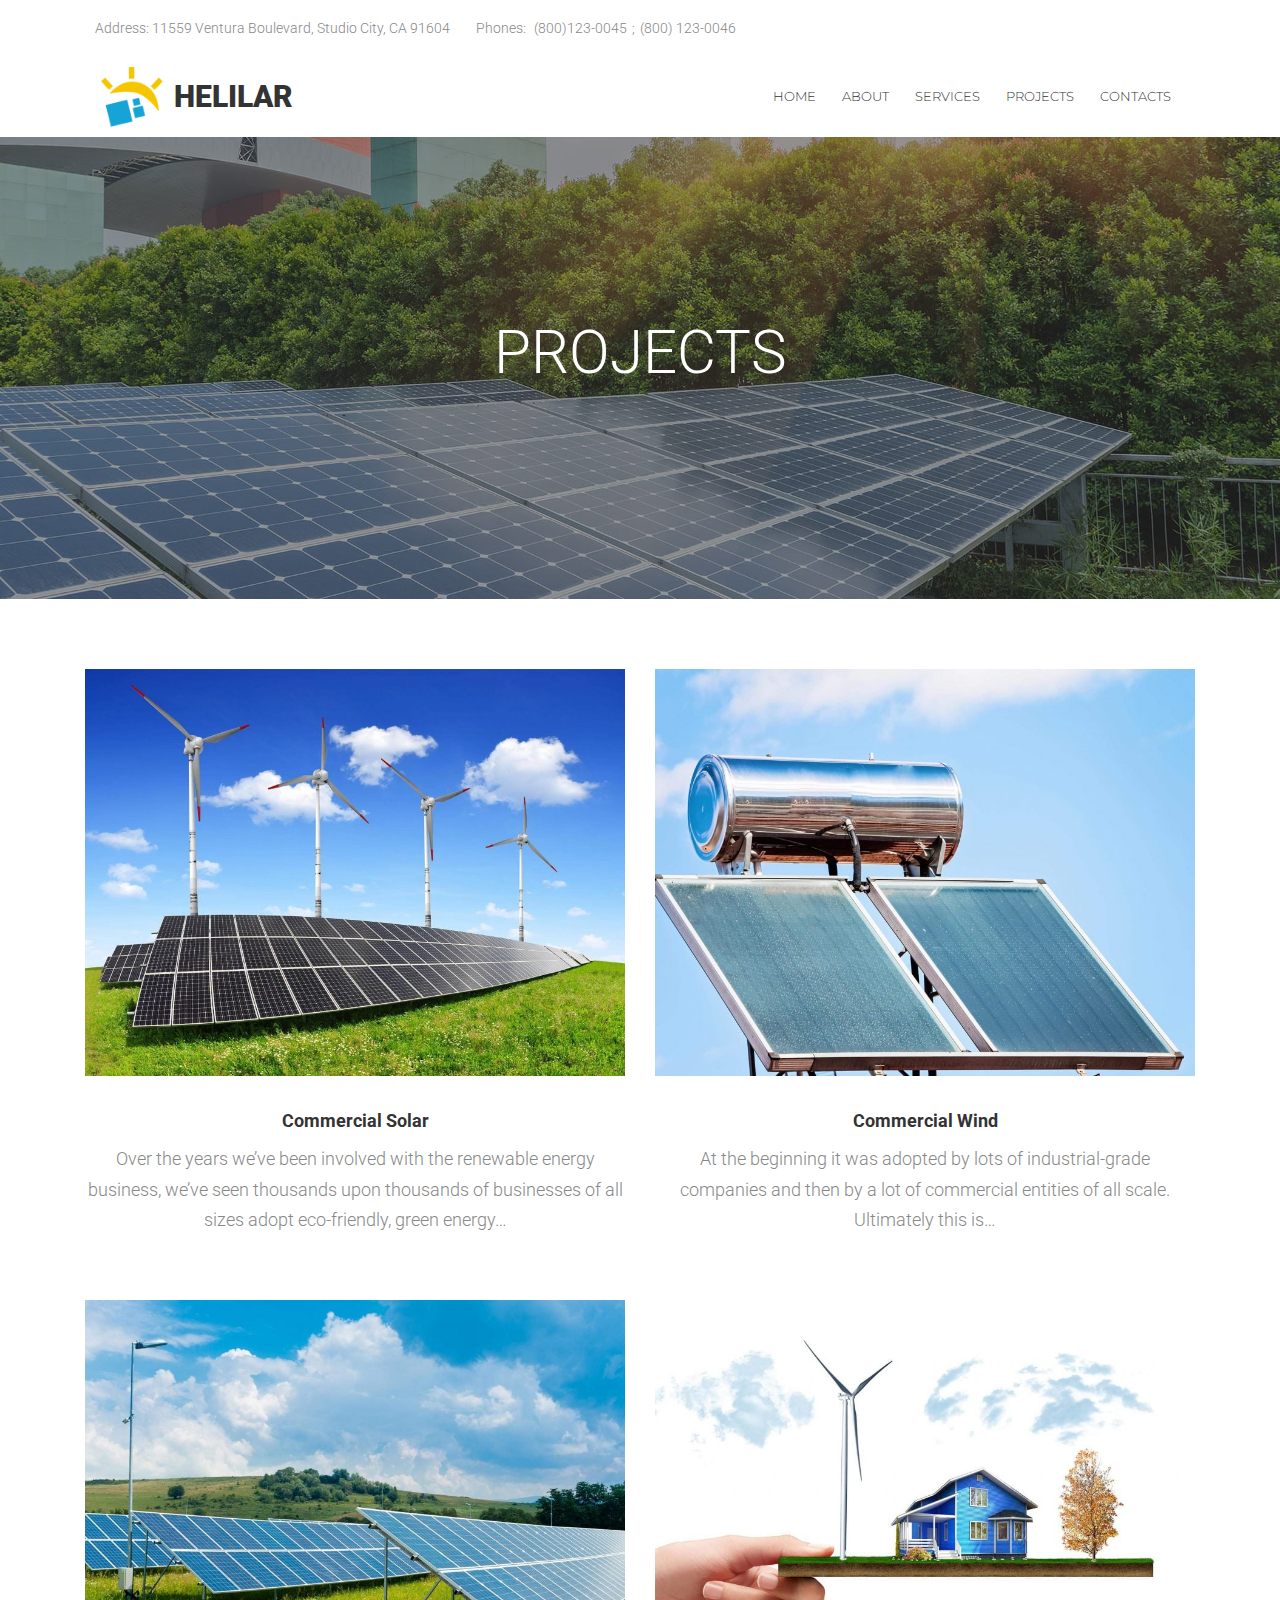
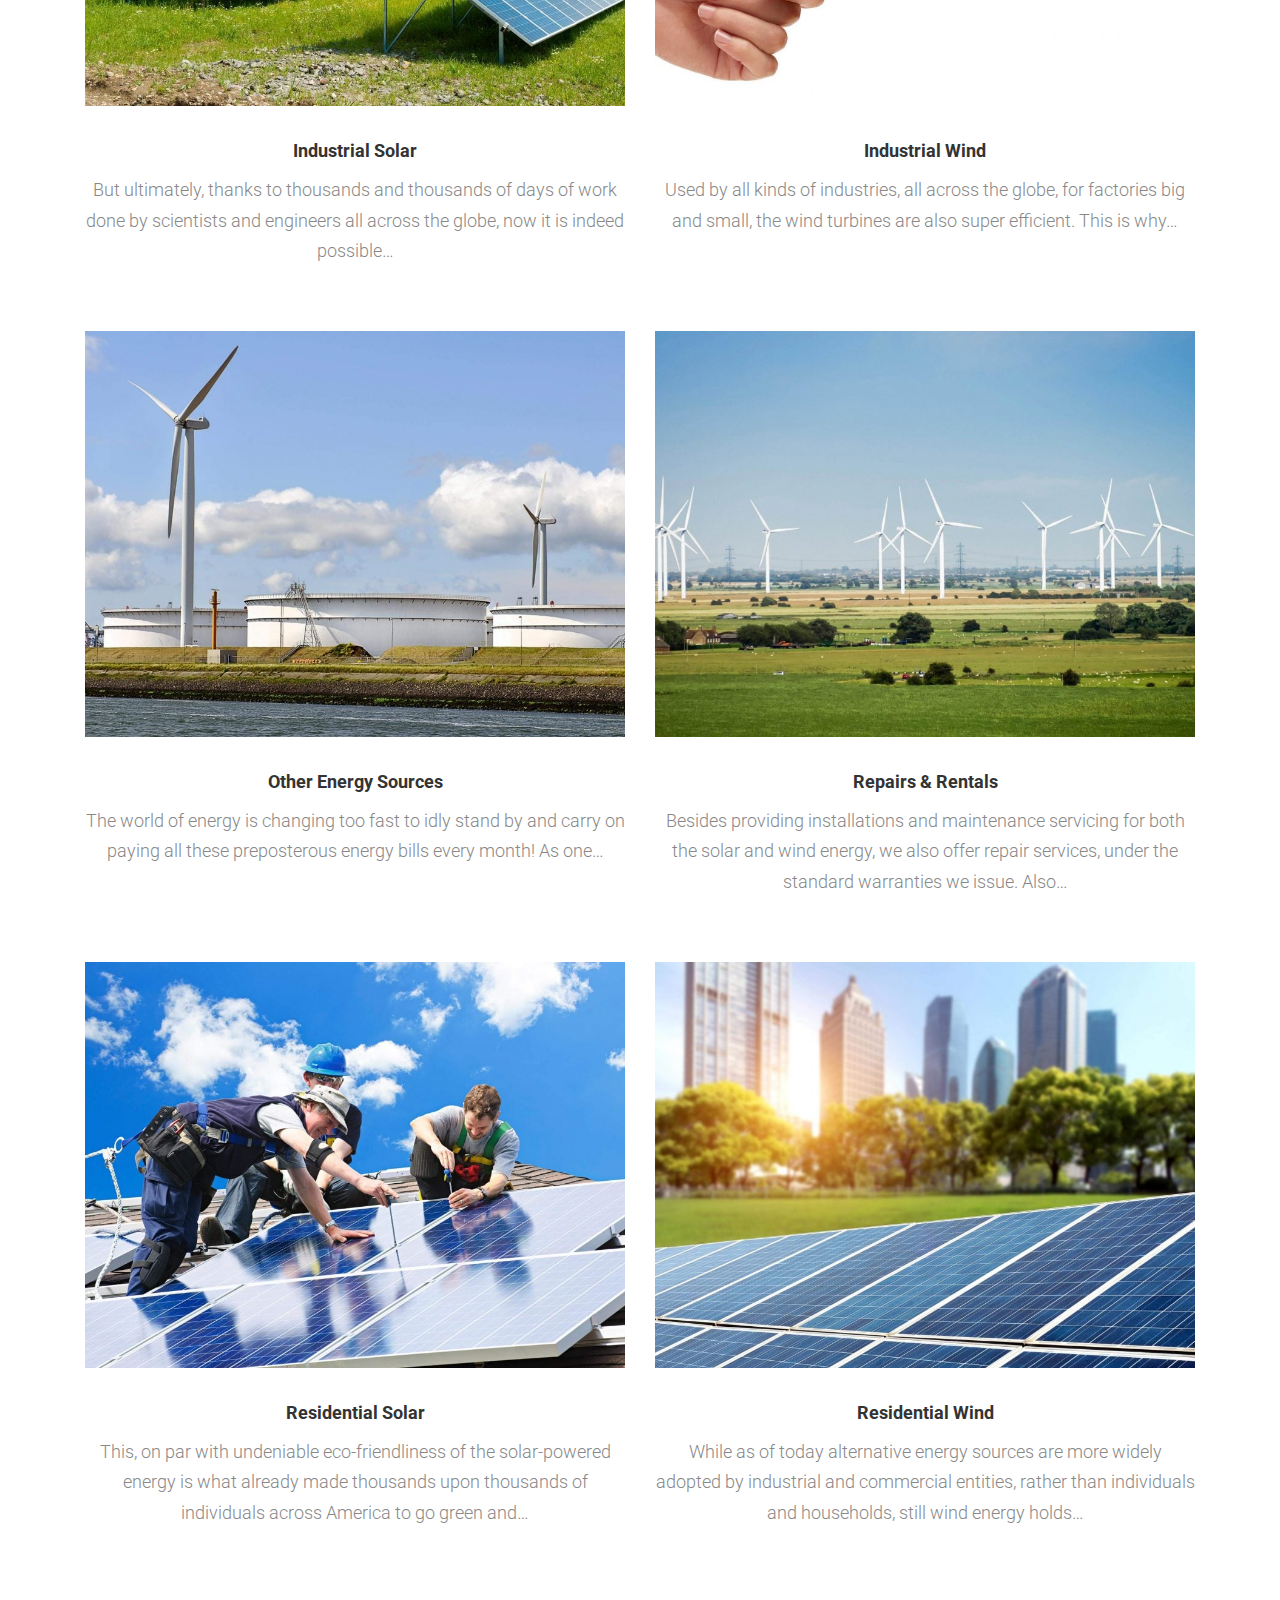
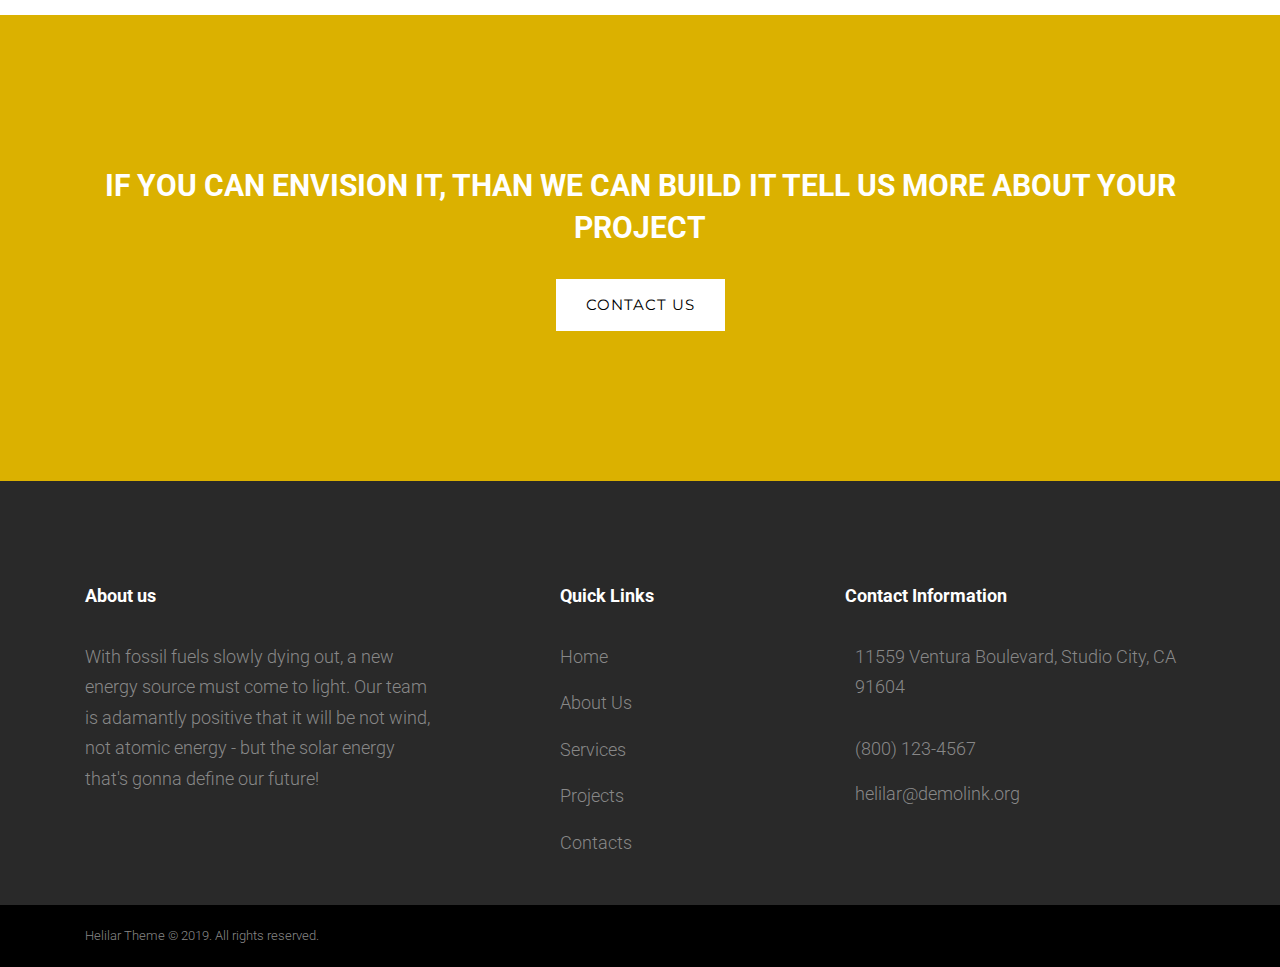
<file: projects.html>
<!DOCTYPE html>
<html lang="en">
<head>
    <meta charset="UTF-8">
    <meta name="viewport" content="width=device-width, initial-scale=1.0, maximum-scale=1.0, minimum-scale=1.0, user-scalable=no">
    <title></title>
    <!--Fonts-->
    <link href="https://fonts.googleapis.com/css?family=Montserrat:100,300,400,600,700" rel="stylesheet">
    <link href="https://fonts.googleapis.com/css?family=Roboto:300,400,500,700,900&display=swap" rel="stylesheet">
    <link href="https://fonts.googleapis.com/css?family=Poppins:200,300,400,500,600,700,800&display=swap" rel="stylesheet">
    <!--Jquery-->
    <script src="./vendor/jquery/jquery.min.js"></script>
    <!--Bootstrap 4-->
    <script src="./vendor/bootstrap/bootstrap.min.js"></script>
    <link rel="stylesheet" href="./vendor/bootstrap/bootstrap.min.css">
    <!--Font Awesome-->
    <link rel="stylesheet" href="https://use.fontawesome.com/releases/v5.7.0/css/all.css"
          integrity="sha384-lZN37f5QGtY3VHgisS14W3ExzMWZxybE1SJSEsQp9S+oqd12jhcu+A56Ebc1zFSJ" crossorigin="anonymous">
    <!--Owl Carousel-->
    <script src="./js/owl.carousel.min.js"></script>
    <link rel="stylesheet" href="./css/owl.carousel.css">
    <link rel="stylesheet" href="./css/owl.theme.default.css">
    <!--wow-->
    <link rel="stylesheet" href="./css/animate.css">
    <script src="./js/wow.js"></script>
    <!--Scripts-->
    <script src="./js/scripts.js"></script>
    <!--Styles-->
    <link rel="stylesheet" href="./css/main.css">
</head>
<body class="page-projects">
<header class="contact-line">
    <div class="container d-flex flex-column flex-sm-row justify-content-between align-items-center">
        <address class="d-flex flex-column flex-sm-row align-items-center">
            <div class="address mr-0 mr-sm-3 d-flex flex-row align-items-center">
                <i class="fas fa-map-marker-alt"></i>
                <p class="section-info m-0">Address: 11559 Ventura Boulevard, Studio City, CA 91604</p>
            </div>
            <div class="phone d-flex flex-row align-items-center">
                <i class="fas fa-phone"></i>
                <p class="section-info m-0">Phones:<a href="tel:+"> (800)123-0045</a>;<a
                            href="tel:+">(800) 123-0046</a></p>
            </div>
        </address>
        <div class="social-group">
            <ul class="list-unstyled list-inline">
                <li class="list-inline-item"><a href=""><i class="fab fa-facebook-f"></i></a></li>
                <li class="list-inline-item"><a href=""><i class="fab fa-twitter"></i></a></li>
                <li class="list-inline-item"><a href=""><i class="fab fa-google-plus-g"></i></a></li>
                <li class="list-inline-item"><a href=""><i class="fab fa-vimeo-v"></i></a></li>
                <li class="list-inline-item"><a href=""><i class="fab fa-youtube"></i></a></li>
                <li class="list-inline-item"><a href=""><i class="fab fa-pinterest-p"></i></a></li>
            </ul>
        </div>
    </div>
</header>
<nav class="navbar navbar-expand-lg" id="siteNav">
    <div class="container">
        <a class="navbar-brand pl-3 d-flex justify-content-center align-items-center" href="https://arman-aleksanyan.github.io/helilar/">
            <img src="./img/brand-logo.png">
            <h2>HELILAR</h2>
        </a>
        <div class="navbar-toggler" data-toggle="collapse" data-target="#navbarNav"
             aria-controls="navbarNav"
             aria-expanded="false"
             aria-label="Toggle navigation">
            <div class="toggle">
                <div class="bar"></div>
            </div>
        </div>
        <div class="collapse navbar-collapse pr-lg-3" id="navbarNav">
            <ul class="navbar-nav">
                <li class="nav-item"><a class="nav-link" href="https://arman-aleksanyan.github.io/helilar/">HOME</a></li>
                <li class="nav-item"><a class="nav-link" href="https://arman-aleksanyan.github.io/helilar/about">ABOUT</a></li>
                <li class="nav-item"><a class="nav-link" href="https://arman-aleksanyan.github.io/helilar/services">SERVICES</a></li>
                <li class="nav-item"><a class="nav-link" href="https://arman-aleksanyan.github.io/helilar/projects">PROJECTS</a></li>
                <li class="nav-item"><a class="nav-link" href="https://arman-aleksanyan.github.io/helilar/contact">CONTACTS</a></li>
            </ul>
        </div>
    </div>
</nav>
<section class="page-header projects-page-header">
    <div class="container">
        <h1>
            PROJECTS
        </h1>
    </div>
</section>
<section class="projects">
    <div class="container">
        <div class="row">
            <div class="col-12 mb-5 col-sm-6">
                <img src="./img/projects-img-1.jpg" alt="projects">
                <h3 class="section-title-secondary">
                    Commercial Solar
                </h3>
                <p class="section-info">
                    Over the years we’ve been involved with the renewable energy business, we’ve seen thousands upon
                    thousands of businesses of all sizes adopt eco-friendly, green energy…
                </p>
            </div>
            <div class="col-12 mb-5 col-sm-6">
                <img src="./img/projects-img-2.jpg" alt="projects">
                <h3 class="section-title-secondary">
                    Commercial Wind
                </h3>
                <p class="section-info">
                    At the beginning it was adopted by lots of industrial-grade companies and then by a lot of
                    commercial entities of all scale. Ultimately this is…
                </p>
            </div>
            <div class="col-12 mb-5 col-sm-6">
                <img src="./img/projects-img-3.jpg" alt="projects">
                <h3 class="section-title-secondary">
                    Industrial Solar
                </h3>
                <p class="section-info">
                    But ultimately, thanks to thousands and thousands of days of work done by scientists and engineers
                    all across the globe, now it is indeed possible…
                </p>
            </div>
            <div class="col-12 mb-5 col-sm-6">
                <img src="./img/projects-img-4.jpg" alt="projects">
                <h3 class="section-title-secondary">
                    Industrial Wind
                </h3>
                <p class="section-info">
                    Used by all kinds of industries, all across the globe, for factories big and small, the wind
                    turbines are also super efficient. This is why…
                </p>
            </div>
            <div class="col-12 mb-5 col-sm-6">
                <img src="./img/projects-img-5.jpg" alt="projects">
                <h3 class="section-title-secondary">
                    Other Energy Sources
                </h3>
                <p class="section-info">
                    The world of energy is changing too fast to idly stand by and carry on paying all these preposterous
                    energy bills every month! As one…
                </p>
            </div>
            <div class="col-12 mb-5 col-sm-6">
                <img src="./img/projects-img-6.jpg" alt="projects">
                <h3 class="section-title-secondary">
                    Repairs & Rentals
                </h3>
                <p class="section-info">
                    Besides providing installations and maintenance servicing for both the solar and wind energy, we
                    also offer repair services, under the standard warranties we issue. Also…
                </p>
            </div>
            <div class="col-12 mb-5 mb-sm-0 col-sm-6">
                <img src="./img/projects-img-7.jpg" alt="projects">
                <h3 class="section-title-secondary">
                    Residential Solar
                </h3>
                <p class="section-info">
                    This, on par with undeniable eco-friendliness of the solar-powered energy is what already made
                    thousands upon thousands of individuals across America to go green and…
                </p>
            </div>
            <div class="col-12 col-sm-6">
                <img src="./img/projects-img-8.jpg" alt="projects">
                <h3 class="section-title-secondary">
                    Residential Wind
                </h3>
                <p class="section-info">
                    While as of today alternative energy sources are more widely adopted by industrial and commercial
                    entities, rather than individuals and households, still wind energy holds…
                </p>
            </div>
        </div>
    </div>
</section>
<section class="services-page-contact-us" style="background-color: #dbb100;">
    <div class="container">
        <h2 class="section-title">
            IF YOU CAN ENVISION IT, THAN WE CAN BUILD IT TELL US MORE ABOUT YOUR PROJECT
        </h2>
        <button  onclick="window.location.href='https://arman-aleksanyan.github.io/helilar/contact'"
        >
            contact us
        </button>
    </div>
</section>
<footer>
    <div class="container">
        <div class="row">
            <div class="col-12 col-sm-4">
                <h3 class="section-title-secondary">
                    About us
                </h3>
                <p class="section-info">
                    With fossil fuels slowly dying out, a new energy source must come to light. Our team is adamantly
                    positive that it will be not wind, not atomic energy - but the solar energy that's gonna define our
                    future!
                </p>
            </div>
            <div class="col-12 col-sm-3 offset-sm-1">
                <h3 class="section-title-secondary">
                    Quick Links
                </h3>
                <ul class="list-unstyled">
                    <li><a href="https://arman-aleksanyan.github.io/helilar/">
                            <p class="section-info">Home</p>
                        </a></li>
                    <li><a href="https://arman-aleksanyan.github.io/helilar/about">
                            <p class="section-info">About Us</p>
                        </a></li>
                    <li><a href="https://arman-aleksanyan.github.io/helilar/services">
                            <p class="section-info">Services</p>
                        </a></li>
                    <li><a href="https://arman-aleksanyan.github.io/helilar/projects">
                            <p class="section-info">Projects</p>
                        </a></li>
                    <li><a href="https://arman-aleksanyan.github.io/helilar/contact">
                            <p class="section-info">Contacts</p>
                        </a></li>
                </ul>
            </div>
            <div class="col-12 col-sm-4">
                <h3 class="section-title-secondary">
                    Contact Information
                </h3>
                <address>
                    <ul class="list-unstyled">
                        <li class="d-flex flex-row align-items-center">
                            <i class="fas fa-home"></i>
                            <p class="section-info">
                                11559 Ventura Boulevard, Studio City, CA 91604
                            </p>
                        </li>
                        <li class="d-flex flex-row align-items-center">
                            <i class="fas fa-phone"></i>
                            <a href="tel:+">
                                <p class="section-info">
                                    (800) 123-4567
                                </p>
                            </a>
                        </li>
                        <li class="d-flex flex-row align-items-center">
                            <i class="far fa-envelope"></i>
                            <a href="mailto:">
                                <p class="section-info">
                                    helilar@demolink.org
                                </p>
                            </a>
                        </li>
                    </ul>
                </address>
            </div>
        </div>
    </div>
    <div class="copyright" style="background-color: #000000; padding: 20px 0;">
        <div class="container">
            <p class="section-info">
                Helilar Theme © 2019. All rights reserved.
            </p>
        </div>
    </div>
</footer>
</body>
</html>
</file>
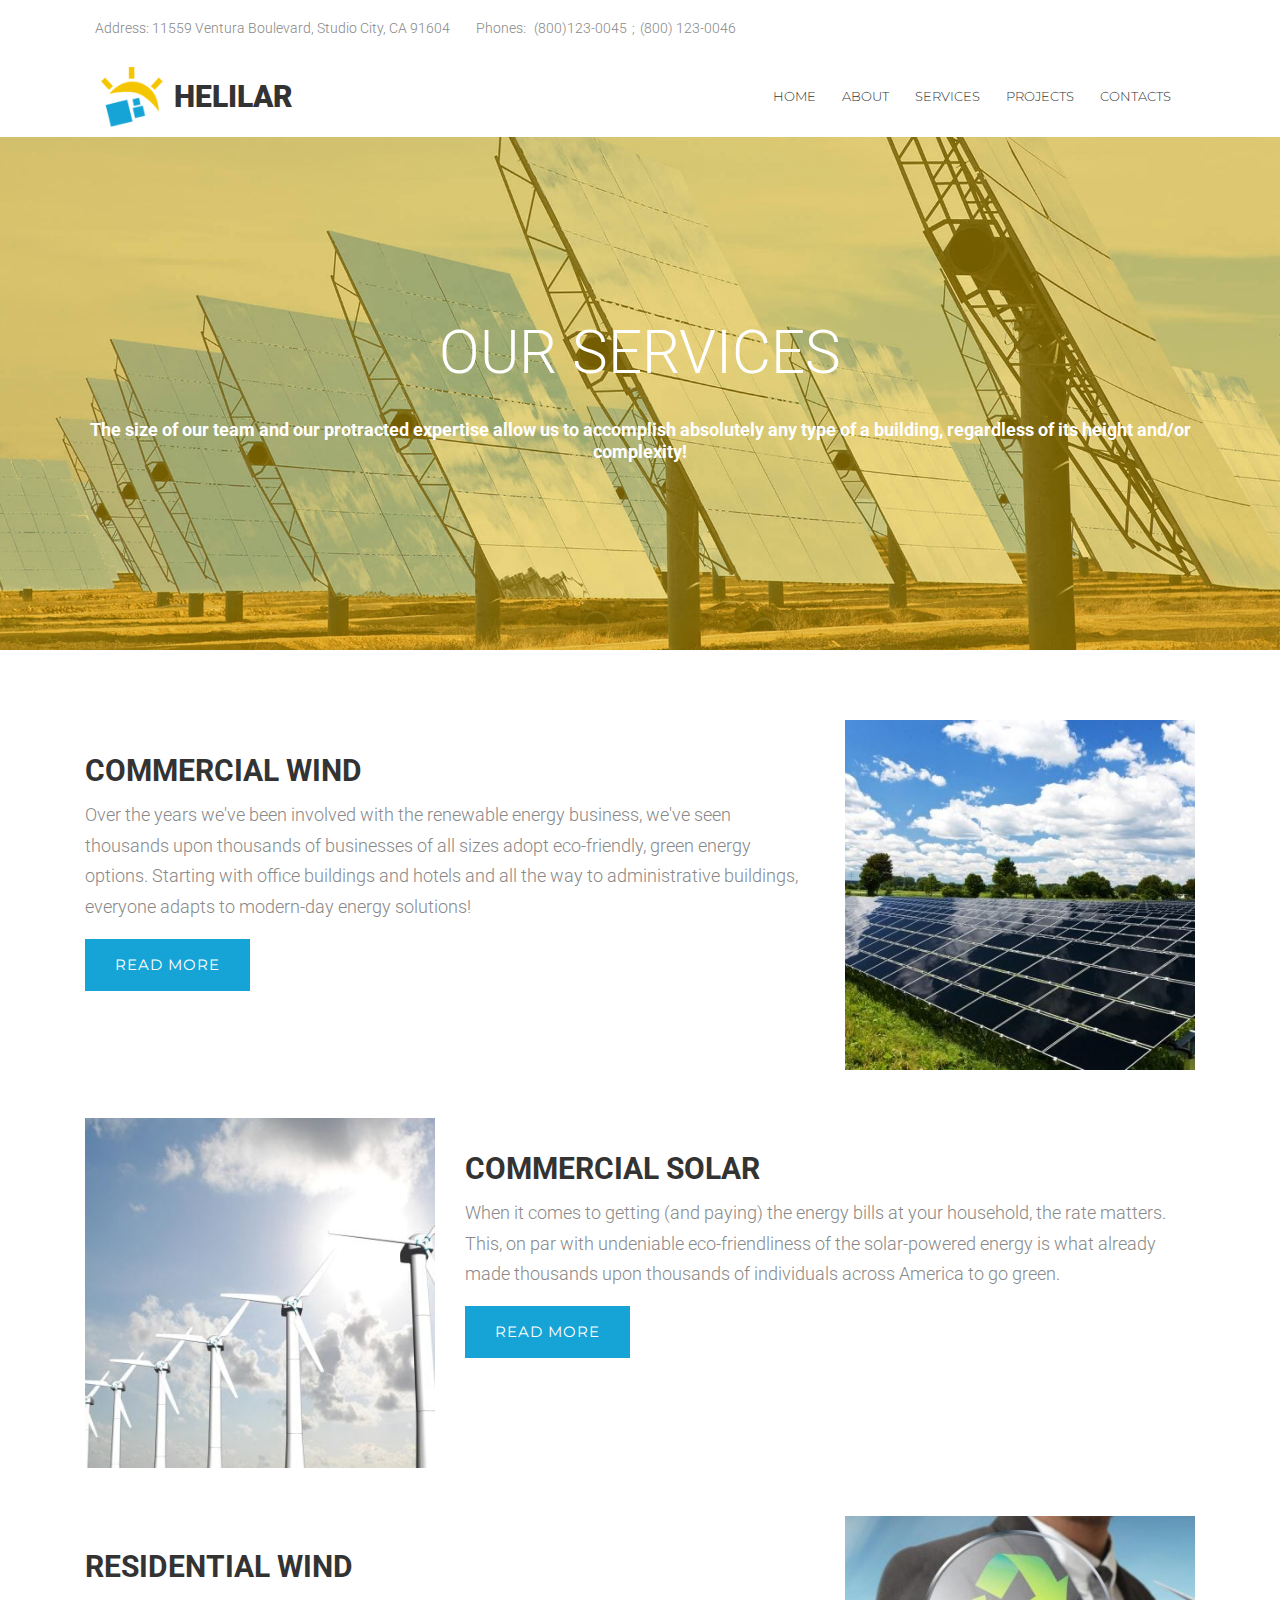
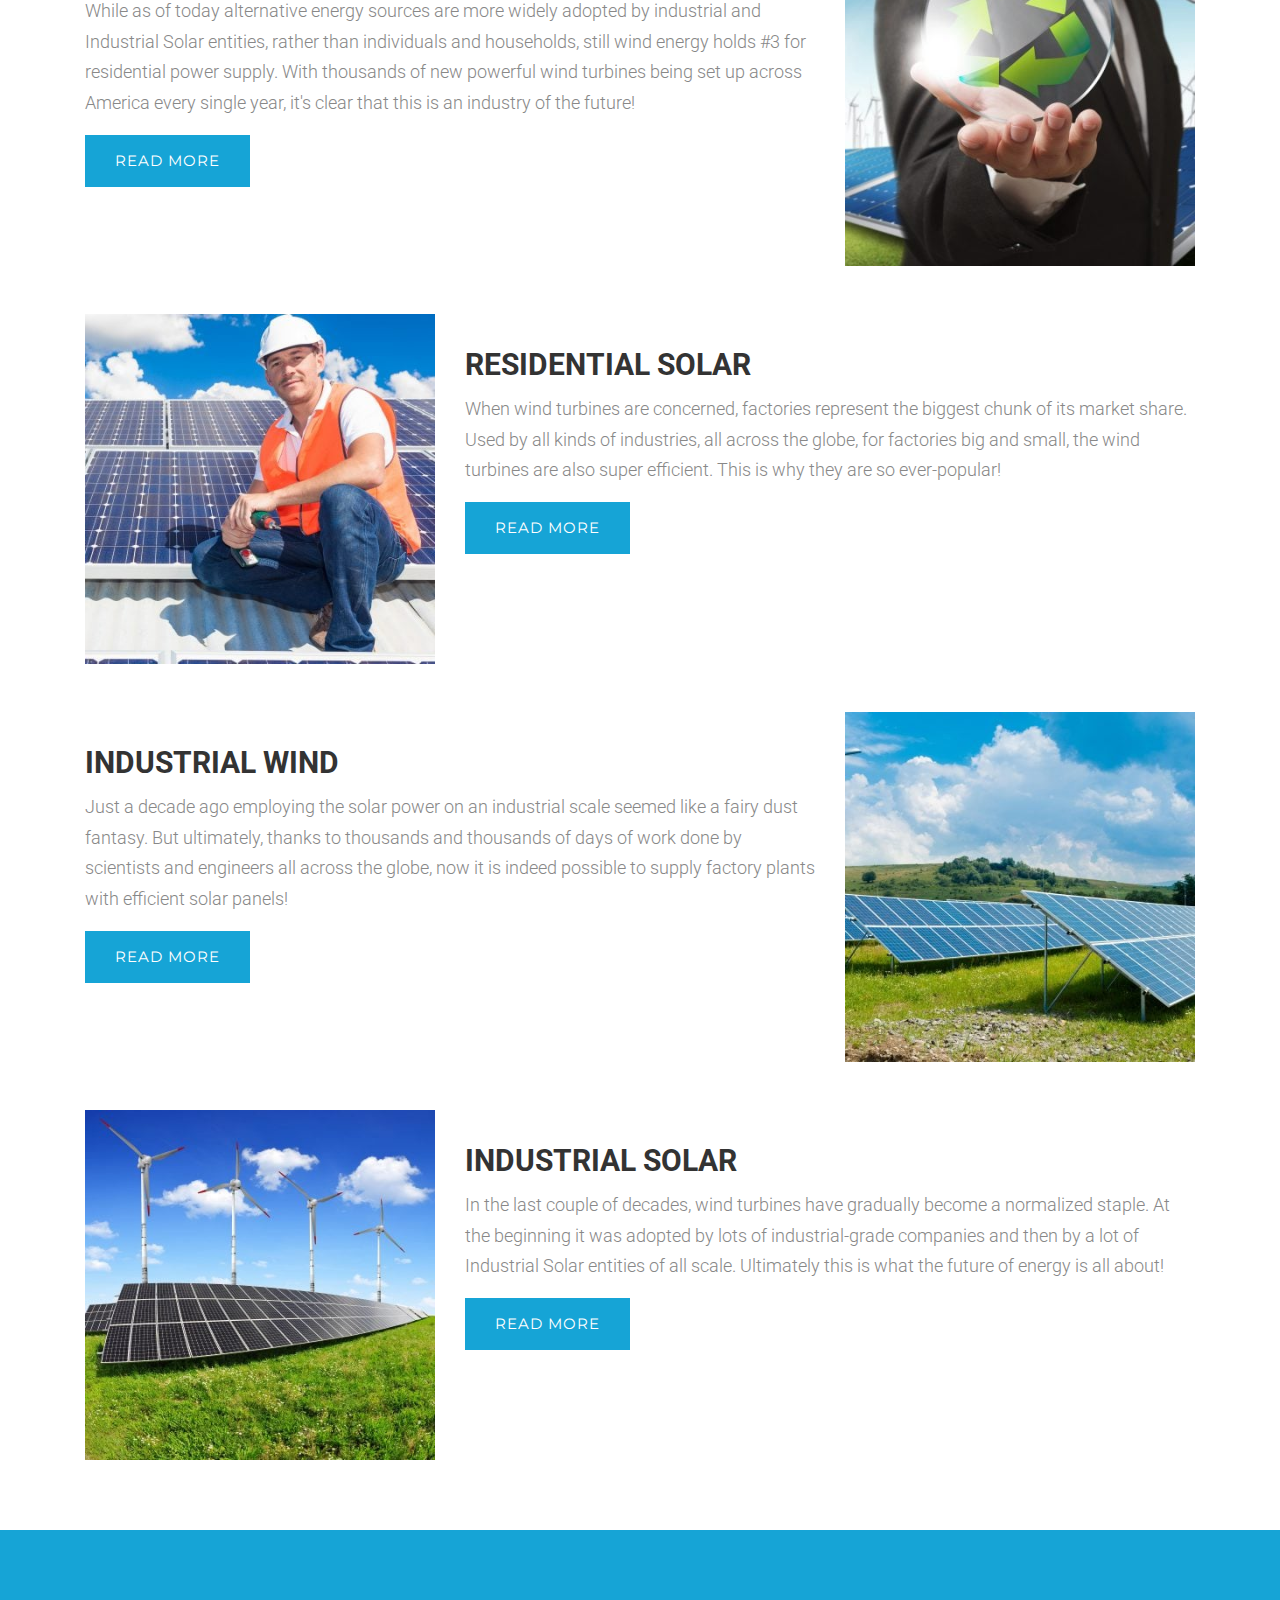
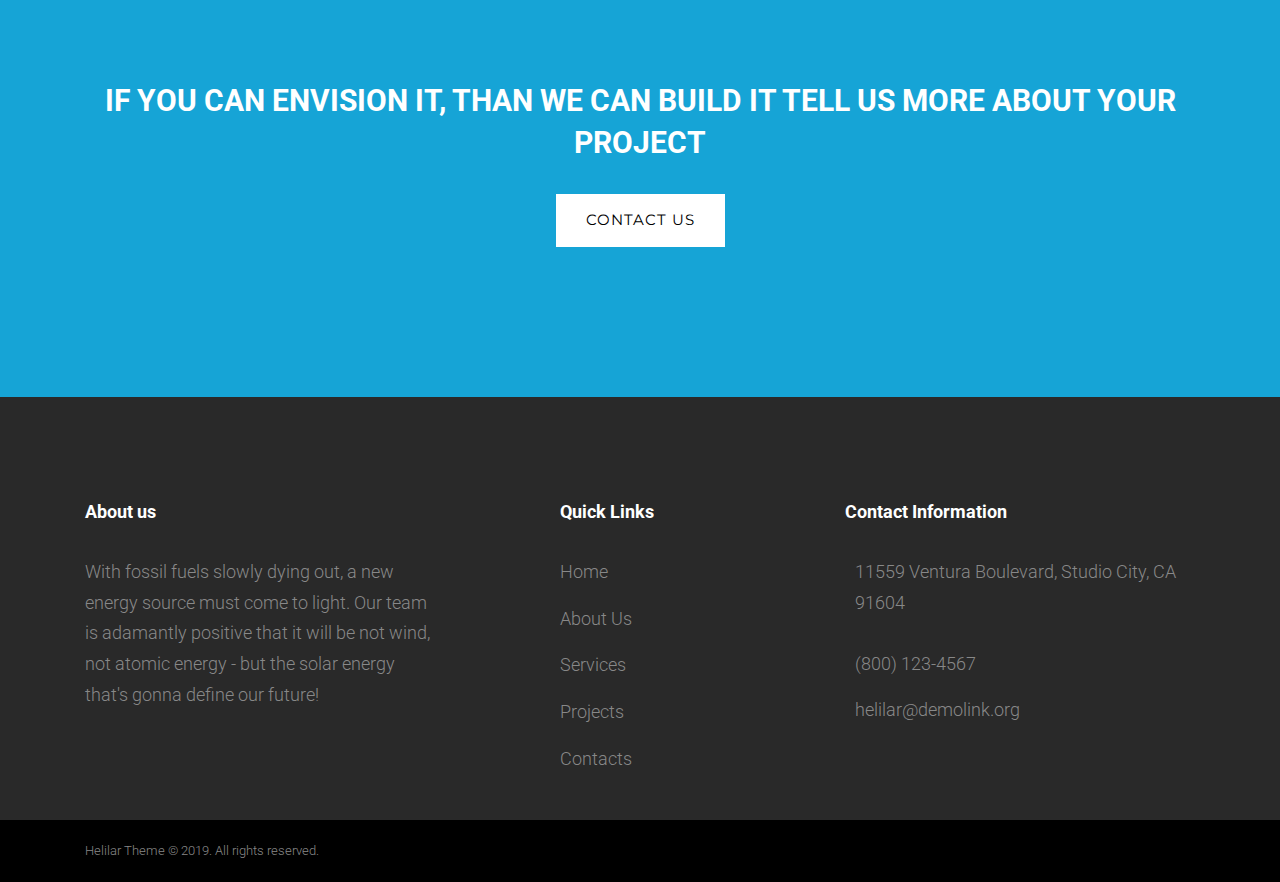
<file: services.html>
<!DOCTYPE html>
<html lang="en">
<head>
    <meta charset="UTF-8">
    <meta name="viewport" content="width=device-width, initial-scale=1.0, maximum-scale=1.0, minimum-scale=1.0, user-scalable=no">
    <title></title>
    <!--Fonts-->
    <link href="https://fonts.googleapis.com/css?family=Montserrat:100,300,400,600,700" rel="stylesheet">
    <link href="https://fonts.googleapis.com/css?family=Roboto:300,400,500,700,900&display=swap" rel="stylesheet">
    <link href="https://fonts.googleapis.com/css?family=Poppins:200,300,400,500,600,700,800&display=swap" rel="stylesheet">
    <!--Jquery-->
    <script src="./vendor/jquery/jquery.min.js"></script>
    <!--Bootstrap 4-->
    <script src="./vendor/bootstrap/bootstrap.min.js"></script>
    <link rel="stylesheet" href="./vendor/bootstrap/bootstrap.min.css">
    <!--Font Awesome-->
    <link rel="stylesheet" href="https://use.fontawesome.com/releases/v5.7.0/css/all.css"
          integrity="sha384-lZN37f5QGtY3VHgisS14W3ExzMWZxybE1SJSEsQp9S+oqd12jhcu+A56Ebc1zFSJ" crossorigin="anonymous">
    <!--Owl Carousel-->
    <script src="./js/owl.carousel.min.js"></script>
    <link rel="stylesheet" href="./css/owl.carousel.css">
    <link rel="stylesheet" href="./css/owl.theme.default.css">
    <!--wow-->
    <link rel="stylesheet" href="./css/animate.css">
    <script src="./js/wow.js"></script>
    <!--Scripts-->
    <script src="./js/scripts.js"></script>
    <!--Styles-->
    <link rel="stylesheet" href="./css/main.css">
</head>
<body class="page-services">
<header class="contact-line">
    <div class="container d-flex flex-column flex-sm-row justify-content-between align-items-center">
        <address class="d-flex flex-column flex-sm-row align-items-center">
            <div class="address mr-0 mr-sm-3 d-flex flex-row align-items-center">
                <i class="fas fa-map-marker-alt"></i>
                <p class="section-info m-0">Address: 11559 Ventura Boulevard, Studio City, CA 91604</p>
            </div>
            <div class="phone d-flex flex-row align-items-center">
                <i class="fas fa-phone"></i>
                <p class="section-info m-0">Phones:<a href="tel:+"> (800)123-0045</a>;<a
                            href="tel:+">(800) 123-0046</a></p>
            </div>
        </address>
        <div class="social-group">
            <ul class="list-unstyled list-inline">
                <li class="list-inline-item"><a href=""><i class="fab fa-facebook-f"></i></a></li>
                <li class="list-inline-item"><a href=""><i class="fab fa-twitter"></i></a></li>
                <li class="list-inline-item"><a href=""><i class="fab fa-google-plus-g"></i></a></li>
                <li class="list-inline-item"><a href=""><i class="fab fa-vimeo-v"></i></a></li>
                <li class="list-inline-item"><a href=""><i class="fab fa-youtube"></i></a></li>
                <li class="list-inline-item"><a href=""><i class="fab fa-pinterest-p"></i></a></li>
            </ul>
        </div>
    </div>
</header>
<nav class="navbar navbar-expand-lg" id="siteNav">
    <div class="container">
        <a class="navbar-brand pl-3 d-flex justify-content-center align-items-center" href="https://arman-aleksanyan.github.io/helilar/">
            <img src="./img/brand-logo.png">
            <h2>HELILAR</h2>
        </a>
        <div class="navbar-toggler" data-toggle="collapse" data-target="#navbarNav"
             aria-controls="navbarNav"
             aria-expanded="false"
             aria-label="Toggle navigation">
            <div class="toggle">
                <div class="bar"></div>
            </div>
        </div>
        <div class="collapse navbar-collapse pr-lg-3" id="navbarNav">
            <ul class="navbar-nav">
                <li class="nav-item"><a class="nav-link" href="https://arman-aleksanyan.github.io/helilar/">HOME</a></li>
                <li class="nav-item"><a class="nav-link" href="https://arman-aleksanyan.github.io/helilar/about">ABOUT</a></li>
                <li class="nav-item"><a class="nav-link" href="https://arman-aleksanyan.github.io/helilar/services">SERVICES</a></li>
                <li class="nav-item"><a class="nav-link" href="https://arman-aleksanyan.github.io/helilar/projects">PROJECTS</a></li>
                <li class="nav-item"><a class="nav-link" href="https://arman-aleksanyan.github.io/helilar/contact">CONTACTS</a></li>
            </ul>
        </div>
    </div>
</nav>
<section class="page-header services-page-header">
    <div class="container">
        <h1>
            OUR SERVICES
        </h1>
        <h6>
            The size of our team and our protracted expertise allow us to accomplish absolutely any type of a building,
            regardless of its height and/or complexity!
        </h6>
    </div>
</section>
<section class="services">
    <div class="container">
        <div class="row mb-5">
            <div class="col-12 col-sm-8 order-2 order-sm-1">
                <h2 class="section-title">
                    COMMERCIAL WIND
                </h2>
                <p class="section-info">
                    Over the years we've been involved with the renewable energy business, we've seen thousands upon
                    thousands of businesses of all sizes adopt eco-friendly, green energy options. Starting with office
                    buildings and hotels and all the way to administrative buildings, everyone adapts to modern-day
                    energy solutions!
                </p>
                <button class="blue-button"  onclick="window.location.href='https://arman-aleksanyan.github.io/helilar/about'">
                    read more
                </button>
            </div>
            <div class="col-12 col-sm-4 order-1 order-sm-2">
                <img src="./img/services-img-1.jpg" alt="services">
            </div>
        </div>
        <div class="row mb-5">
            <div class="col-12 col-sm-4">
                <img src="./img/services-img-2.jpg" alt="services">
            </div>
            <div class="col-12 col-sm-8">
                <h2 class="section-title">
                    COMMERCIAL SOLAR
                </h2>
                <p class="section-info">
                    When it comes to getting (and paying) the energy bills at your household, the rate matters. This, on
                    par with undeniable eco-friendliness of the solar-powered energy is what already made thousands upon
                    thousands of individuals across America to go green.
                </p>
                <button class="blue-button"  onclick="window.location.href='https://arman-aleksanyan.github.io/helilar/about'">
                    read more
                </button>
            </div>
        </div>
        <div class="row mb-5">
            <div class="col-12 col-sm-8 order-2 order-sm-1">
                <h2 class="section-title">
                    RESIDENTIAL WIND
                </h2>
                <p class="section-info">
                    While as of today alternative energy sources are more widely adopted by industrial and Industrial
                    Solar entities, rather than individuals and households, still wind energy holds #3 for residential
                    power supply. With thousands of new powerful wind turbines being set up across America every single
                    year, it's clear that this is an industry of the future!
                </p>
                <button class="blue-button"  onclick="window.location.href='https://arman-aleksanyan.github.io/helilar/about'">
                    read more
                </button>
            </div>
            <div class="col-12 col-sm-4 order-1 order-sm-2">
                <img src="./img/services-img-3.jpg" alt="services">
            </div>
        </div>
        <div class="row mb-5">
            <div class="col-12 col-sm-4">
                <img src="./img/services-img-4.jpg" alt="services">
            </div>
            <div class="col-12 col-sm-8">
                <h2 class="section-title">
                    RESIDENTIAL SOLAR
                </h2>
                <p class="section-info">
                    When wind turbines are concerned, factories represent the biggest chunk of its market share. Used by
                    all kinds of industries, all across the globe, for factories big and small, the wind turbines are
                    also super efficient. This is why they are so ever-popular!
                </p>
                <button class="blue-button"  onclick="window.location.href='https://arman-aleksanyan.github.io/helilar/about'">
                    read more
                </button>
            </div>
        </div>
        <div class="row mb-5">
            <div class="col-12 col-sm-8 order-2 order-sm-1">
                <h2 class="section-title">
                    INDUSTRIAL WIND
                </h2>
                <p class="section-info">
                    Just a decade ago employing the solar power on an industrial scale seemed like a fairy dust fantasy.
                    But ultimately, thanks to thousands and thousands of days of work done by scientists and engineers
                    all across the globe, now it is indeed possible to supply factory plants with efficient solar
                    panels!
                </p>
                <button class="blue-button"  onclick="window.location.href='https://arman-aleksanyan.github.io/helilar/about'">
                    read more
                </button>
            </div>
            <div class="col-12 col-sm-4 order-1 order-sm-2">
                <img src="./img/services-img-5.jpg" alt="services">
            </div>
        </div>
        <div class="row">
            <div class="col-12 col-sm-4">
                <img src="./img/services-img-6.jpg" alt="services">
            </div>
            <div class="col-12 col-sm-8">
                <h2 class="section-title">
                    INDUSTRIAL SOLAR
                </h2>
                <p class="section-info">
                    In the last couple of decades, wind turbines have gradually become a normalized staple. At the
                    beginning it was adopted by lots of industrial-grade companies and then by a lot of Industrial Solar
                    entities of all scale. Ultimately this is what the future of energy is all about!
                </p>
                <button class="blue-button"  onclick="window.location.href='https://arman-aleksanyan.github.io/helilar/about'">
                    read more
                </button>
            </div>
        </div>
    </div>
</section>
<section class="services-page-contact-us">
    <div class="container">
        <h2 class="section-title">
            IF YOU CAN ENVISION IT, THAN WE CAN BUILD IT TELL US MORE ABOUT YOUR PROJECT
        </h2>
        <button  onclick="window.location.href='https://arman-aleksanyan.github.io/helilar/contact'"
        >
            contact us
        </button>
    </div>
</section>
<footer>
    <div class="container">
        <div class="row">
            <div class="col-12 col-sm-4">
                <h3 class="section-title-secondary">
                    About us
                </h3>
                <p class="section-info">
                    With fossil fuels slowly dying out, a new energy source must come to light. Our team is adamantly
                    positive that it will be not wind, not atomic energy - but the solar energy that's gonna define our
                    future!
                </p>
            </div>
            <div class="col-12 col-sm-3 offset-sm-1">
                <h3 class="section-title-secondary">
                    Quick Links
                </h3>
                <ul class="list-unstyled">
                    <li><a href="https://arman-aleksanyan.github.io/helilar/">
                            <p class="section-info">Home</p>
                        </a></li>
                    <li><a href="https://arman-aleksanyan.github.io/helilar/about">
                            <p class="section-info">About Us</p>
                        </a></li>
                    <li><a href="https://arman-aleksanyan.github.io/helilar/services">
                            <p class="section-info">Services</p>
                        </a></li>
                    <li><a href="https://arman-aleksanyan.github.io/helilar/projects">
                            <p class="section-info">Projects</p>
                        </a></li>
                    <li><a href="https://arman-aleksanyan.github.io/helilar/contact">
                            <p class="section-info">Contacts</p>
                        </a></li>
                </ul>
            </div>
            <div class="col-12 col-sm-4">
                <h3 class="section-title-secondary">
                    Contact Information
                </h3>
                <address>
                    <ul class="list-unstyled">
                        <li class="d-flex flex-row align-items-center">
                            <i class="fas fa-home"></i>
                            <p class="section-info">
                                11559 Ventura Boulevard, Studio City, CA 91604
                            </p>
                        </li>
                        <li class="d-flex flex-row align-items-center">
                            <i class="fas fa-phone"></i>
                            <a href="tel:+">
                                <p class="section-info">
                                    (800) 123-4567
                                </p>
                            </a>
                        </li>
                        <li class="d-flex flex-row align-items-center">
                            <i class="far fa-envelope"></i>
                            <a href="mailto:">
                                <p class="section-info">
                                    helilar@demolink.org
                                </p>
                            </a>
                        </li>
                    </ul>
                </address>
            </div>
        </div>
    </div>
    <div class="copyright" style="background-color: #000000; padding: 20px 0;">
        <div class="container">
            <p class="section-info">
                Helilar Theme © 2019. All rights reserved.
            </p>
        </div>
    </div>
</footer>
</body>
</html>
</file>
<file: css/main.css>
a:hover {
  text-decoration: none; }

section {
  padding: 70px 0; }

h2.section-title {
  font-weight: 700;
  font-style: normal;
  font-family: 'Roboto', sans-serif;
  color: #333333;
  font-size: 30px;
  line-height: 1.4;
  letter-spacing: 0px; }

h3.section-title-secondary {
  font-weight: 700;
  font-style: normal;
  font-family: 'Roboto', sans-serif;
  color: #333333;
  font-size: 18px;
  line-height: 1.7;
  letter-spacing: 0px; }

p.section-info {
  font-weight: 300;
  font-style: normal;
  font-family: 'Roboto', sans-serif;
  color: #888888;
  font-size: 18px;
  line-height: 1.7;
  letter-spacing: 0px; }

h5.section-info-secondary {
  color: #181818;
  font-weight: 400;
  text-transform: uppercase;
  font-family: 'Montserrat', sans-serif;
  font-size: 18px; }

button.blue-button {
  font-family: 'Montserrat', sans-serif;
  cursor: pointer;
  text-transform: uppercase;
  font-weight: 400;
  letter-spacing: 1px;
  font-size: 15px;
  padding: 15px 30px;
  text-align: center;
  border: 0;
  background-color: #16a4d6;
  color: #FFFFFF; }
  button.blue-button:hover {
    -webkit-transition: 0.4s ease;
    transition: 0.4s ease;
    background-color: #2d6491;
    color: #FFFFFF;
    text-decoration: none; }

button.transparent-button {
  font-family: 'Montserrat', sans-serif;
  cursor: pointer;
  text-transform: uppercase;
  font-weight: 500;
  letter-spacing: 1px;
  font-size: 15px;
  height: 50px;
  width: 140px;
  text-align: center;
  border: 2px solid #e03131;
  background-color: transparent;
  color: #e03131; }
  button.transparent-button:hover {
    color: #FFFFFF;
    background-color: #e03131;
    text-decoration: none;
    border: 0; }

html {
  height: 100%; }

body {
  position: relative;
  min-height: 100%;
  opacity: 0;
  font-family: 'Montserrat', sans-serif;
  font-weight: 300;
  -webkit-transition: all 1s linear;
  transition: all 1s linear; }
  body.animated {
    opacity: 1; }

main {
  position: relative; }

nav {
  z-index: 1001; }
  nav.navbar {
    height: 80px;
    left: 0;
    right: 0;
    background-color: #FFFFFF;
    -webkit-transition: all 1s ease;
    transition: all 1s ease;
    padding-left: 0;
    padding-right: 0; }
    nav.navbar .navbar-toggler .toggle {
      width: 30px;
      height: 30px;
      display: -webkit-box;
      display: -ms-flexbox;
      display: flex;
      -webkit-box-pack: center;
          -ms-flex-pack: center;
              justify-content: center;
      -webkit-box-align: center;
          -ms-flex-align: center;
              align-items: center;
      z-index: 10; }
      nav.navbar .navbar-toggler .toggle .bar {
        position: relative;
        width: 22px;
        height: 2px;
        background: #16a4d6; }
        nav.navbar .navbar-toggler .toggle .bar:before, nav.navbar .navbar-toggler .toggle .bar:after {
          content: '';
          position: absolute;
          width: 100%;
          height: 100%;
          background: inherit;
          left: 0;
          -webkit-transform-origin: center center;
                  transform-origin: center center;
          -webkit-transition: top .25s ease, bottom .25s ease, -webkit-transform .25s ease;
          transition: top .25s ease, bottom .25s ease, -webkit-transform .25s ease;
          transition: transform .25s ease, top .25s ease, bottom .25s ease;
          transition: transform .25s ease, top .25s ease, bottom .25s ease, -webkit-transform .25s ease; }
        nav.navbar .navbar-toggler .toggle .bar:before {
          top: -8px; }
        nav.navbar .navbar-toggler .toggle .bar:after {
          bottom: -8px; }
      nav.navbar .navbar-toggler .toggle.clicked .bar {
        background: transparent; }
        nav.navbar .navbar-toggler .toggle.clicked .bar:before, nav.navbar .navbar-toggler .toggle.clicked .bar:after {
          background: #000; }
        nav.navbar .navbar-toggler .toggle.clicked .bar:before {
          -webkit-transform: rotate(45deg);
                  transform: rotate(45deg);
          top: 0;
          background: #16a4d6; }
        nav.navbar .navbar-toggler .toggle.clicked .bar:after {
          -webkit-transform: rotate(-45deg);
                  transform: rotate(-45deg);
          bottom: 0;
          background: #16a4d6; }
    nav.navbar.sticky {
      position: fixed;
      height: 70px;
      top: 0;
      left: 0;
      right: 0;
      background-color: #FFFFFF;
      -webkit-box-shadow: 0 3px 6px 0 rgba(0, 0, 0, 0.16);
              box-shadow: 0 3px 6px 0 rgba(0, 0, 0, 0.16);
      z-index: 1001; }
      nav.navbar.sticky a.navbar-brand {
        height: 30px; }
      nav.navbar.sticky .navbar-collapse ul li a.nav-link {
        font-size: 13px; }
    nav.navbar a.navbar-brand {
      margin: 0;
      padding: 0;
      -webkit-transition: all 1s ease;
      transition: all 1s ease;
      cursor: pointer;
      display: -webkit-box;
      display: -ms-flexbox;
      display: flex;
      -webkit-box-align: center;
          -ms-flex-align: center;
              align-items: center; }
      nav.navbar a.navbar-brand img {
        height: 60px; }
      nav.navbar a.navbar-brand h2 {
        margin-bottom: 0;
        margin-left: 10px;
        color: #333333;
        font-weight: 900;
        font-size: 30px;
        font-family: 'Roboto', sans-serif; }
    nav.navbar .navbar-collapse {
      -webkit-box-pack: end;
          -ms-flex-pack: end;
              justify-content: flex-end; }
      nav.navbar .navbar-collapse ul li + li {
        margin-left: 10px; }
      nav.navbar .navbar-collapse ul li.active a.nav-link {
        color: #333333; }
      nav.navbar .navbar-collapse ul li a.nav-link {
        cursor: pointer;
        font-size: 13px;
        font-weight: 300;
        color: #333333;
        -webkit-transition: all 0.3s linear;
        transition: all 0.3s linear; }
        nav.navbar .navbar-collapse ul li a.nav-link.active {
          color: #C0B283; }
        nav.navbar .navbar-collapse ul li a.nav-link:hover {
          color: #16a4d6; }
      nav.navbar .navbar-collapse.collapsing, nav.navbar .navbar-collapse.show {
        background-color: white; }
        nav.navbar .navbar-collapse.collapsing img, nav.navbar .navbar-collapse.show img {
          height: 40px; }
        nav.navbar .navbar-collapse.collapsing ul li, nav.navbar .navbar-collapse.show ul li {
          padding: 7px 0;
          margin: 0;
          text-align: center; }
          nav.navbar .navbar-collapse.collapsing ul li a.nav-link, nav.navbar .navbar-collapse.show ul li a.nav-link {
            color: #000;
            text-transform: uppercase;
            font-size: 14px; }
            nav.navbar .navbar-collapse.collapsing ul li a.nav-link.page-link, nav.navbar .navbar-collapse.show ul li a.nav-link.page-link {
              max-width: 120px;
              margin: 0 auto; }

.box {
  width: 300px;
  height: 200px;
  background: #dedede;
  -webkit-transition-property: -webkit-box-shadow,-webkit-transform;
  transition-property: -webkit-box-shadow,-webkit-transform;
  transition-property: box-shadow,transform;
  transition-property: box-shadow,transform,-webkit-box-shadow,-webkit-transform;
  -webkit-transition-duration: 600ms;
          transition-duration: 600ms;
  -webkit-transition-timing-function: cubic-bezier(0.16, 1, 0.29, 0.99);
          transition-timing-function: cubic-bezier(0.16, 1, 0.29, 0.99);
  -webkit-box-shadow: 0 2px 8px rgba(0, 0, 0, 0.05);
          box-shadow: 0 2px 8px rgba(0, 0, 0, 0.05); }
  .box:hover {
    -webkit-box-shadow: 0 12px 30px 0 rgba(0, 0, 0, 0.2);
            box-shadow: 0 12px 30px 0 rgba(0, 0, 0, 0.2); }

header.contact-line {
  padding: 15px 0; }
  header.contact-line address {
    margin: 0; }
    header.contact-line address i {
      color: #16a4d6;
      font-size: 25px;
      margin: 0 5px; }
    header.contact-line address p {
      font-size: 14px; }
      header.contact-line address p a {
        color: inherit;
        margin: 0 5px; }
        header.contact-line address p a:hover {
          color: #16a4d6; }
  header.contact-line .social-group ul {
    margin: 0; }
    header.contact-line .social-group ul li {
      width: 20px;
      height: 20px; }
      header.contact-line .social-group ul li a:hover {
        font-weight: bold; }
      header.contact-line .social-group ul li a i {
        font-size: 18px;
        color: #333333; }
        header.contact-line .social-group ul li a i:hover {
          font-weight: bold;
          color: #2CC895; }

section.hero {
  padding: 0; }
  section.hero .carousel-item {
    background-repeat: no-repeat;
    background-size: cover;
    height: 100vh; }
    section.hero .carousel-item .carousel-item-wrap {
      text-align: center;
      height: 100%;
      display: -webkit-box;
      display: -ms-flexbox;
      display: flex;
      -webkit-box-orient: vertical;
      -webkit-box-direction: normal;
          -ms-flex-direction: column;
              flex-direction: column;
      -webkit-box-pack: center;
          -ms-flex-pack: center;
              justify-content: center;
      -webkit-box-align: center;
          -ms-flex-align: center;
              align-items: center; }
      section.hero .carousel-item .carousel-item-wrap h1 {
        font-weight: 700;
        font-style: normal;
        font-family: 'Roboto', sans-serif;
        color: #FFFFFF;
        font-size: 110px;
        line-height: 1.2;
        letter-spacing: 7px;
        max-width: 60%;
        margin: 0 auto; }
      section.hero .carousel-item .carousel-item-wrap h3 {
        max-width: 60%;
        margin: 0 auto;
        font-weight: 700;
        font-style: normal;
        font-family: 'Roboto', sans-serif;
        color: #FFFFFF;
        font-size: 30px;
        line-height: 1.3;
        letter-spacing: 1px; }
      section.hero .carousel-item .carousel-item-wrap button {
        margin-top: 30px; }
  section.hero .carousel-item-1 {
    background-image: url(../img/carousel-item-1-bg.jpg); }
  section.hero .carousel-item-2 {
    background-image: url(../img/carousel-item-2-bg.jpg); }
  section.hero .carousel-item-3 {
    background-image: url(../img/carousel-item-3-bg.jpg); }

section.since-1998 h2.section-title {
  margin-top: 40px;
  margin-bottom: 20px; }

section.our-expertise {
  background-image: url(../img/our-expertise-bg.jpg);
  background-repeat: no-repeat;
  background-size: cover;
  text-align: center; }
  section.our-expertise .our-expertise-progress-header {
    margin-top: 20px; }
  section.our-expertise h2.section-title {
    color: #FFFFFF; }
  section.our-expertise h3.section-title-secondary {
    color: #FFFFFF; }
  section.our-expertise .progress {
    height: 2px;
    border-radius: 0;
    background-color: rgba(0, 0, 0, 0.2); }
  section.our-expertise .progress-bar {
    background-color: #FFFFFF; }

section.go-green h2.section-title {
  margin-bottom: 40px; }

section.go-green .go-green-wrap {
  padding: 20px;
  background-color: #fafafa;
  display: -webkit-box;
  display: -ms-flexbox;
  display: flex;
  -webkit-box-pack: justify;
      -ms-flex-pack: justify;
          justify-content: space-between;
  -webkit-box-align: center;
      -ms-flex-align: center;
          align-items: center; }
  section.go-green .go-green-wrap .logo {
    margin-right: 20px; }

section.services-line {
  padding: 0; }
  section.services-line .main-title {
    color: #2d2d2d;
    text-align: center;
    text-transform: capitalize;
    padding: 0.7em 0; }
  section.services-line .about-who-we-are-wrap {
    padding: 1em 0;
    float: left;
    width: 100%; }
  section.services-line .about-who-we-are-wrap .title {
    color: #1a1a1a;
    text-align: center;
    margin-bottom: 10px; }
  section.services-line .content {
    cursor: pointer;
    position: relative;
    width: 100%;
    margin: auto;
    overflow: hidden; }
  section.services-line .content .content-overlay {
    background: rgba(0, 0, 0, 0.7);
    position: absolute;
    height: 100%;
    width: 100%;
    left: 0;
    top: 0;
    bottom: 0;
    right: 0;
    opacity: 0;
    -webkit-transition: all 0.4s ease-in-out 0s;
    transition: all 0.4s ease-in-out 0s; }
  section.services-line .content:hover .content-overlay {
    opacity: 1; }
  section.services-line .content-image {
    width: 100%; }
  section.services-line .content-details {
    position: absolute;
    text-align: center;
    padding-left: 1em;
    padding-right: 1em;
    width: 100%;
    top: 0%;
    left: 50%;
    opacity: 0;
    -webkit-transform: translate(-50%, -50%);
    transform: translate(-50%, -50%);
    -webkit-transition: all 0.3s ease-in-out 0s;
    transition: all 0.3s ease-in-out 0s; }
  section.services-line .content:hover .content-details {
    top: 50%;
    left: 50%;
    opacity: 1; }
  section.services-line .content-details h3 {
    color: #fff;
    font-weight: 500;
    letter-spacing: 0.15em;
    margin-bottom: 0.5em;
    text-transform: uppercase; }
  section.services-line .content-details p {
    color: #fff;
    font-size: 0.8em; }
  section.services-line .fadeIn-bottom {
    top: 10%; }
  section.services-line .fadeIn-top {
    top: 20%; }
  section.services-line .fadeIn-left {
    left: 20%; }
  section.services-line .fadeIn-right {
    left: 80%; }

footer {
  background-color: rgba(38, 38, 38, 0.99);
  padding-top: 100px; }
  footer h3.section-title-secondary {
    color: #FFFFFF;
    margin-bottom: 30px; }
  footer a:hover p.section-info {
    color: #16a4d6;
    -webkit-transition: 0.4s ease;
    transition: 0.4s ease; }
  footer i {
    margin-right: 10px;
    font-size: 20px;
    color: #16a4d6; }
  footer address ul li + li {
    margin-top: 15px; }
  footer address ul li a p.section-info {
    margin-bottom: 0; }
  footer .copyright {
    margin-top: 30px; }
    footer .copyright p.section-info {
      margin-bottom: 0;
      font-size: 13px; }

section.page-header {
  padding: 180px 0;
  text-align: center;
  background-repeat: no-repeat;
  background-size: cover; }
  section.page-header h1 {
    font-weight: 300;
    font-style: normal;
    font-family: 'Roboto', sans-serif;
    color: #FFFFFF;
    font-size: 60px;
    margin-bottom: 30px; }
  section.page-header h6 {
    font-style: normal;
    font-family: 'Roboto', sans-serif;
    color: #FFFFFF;
    font-weight: 700;
    font-size: 18px;
    text-align: center; }

section.about-page-header {
  background-image: url(../img/about-page-header-bg.jpg); }

section.counter-line {
  background-image: url(../img/counter-line-bg.jpg);
  background-size: cover;
  background-attachment: fixed;
  background-repeat: no-repeat;
  padding: 100px 0; }
  section.counter-line h2.section-title {
    color: #FFFFFF;
    font-size: 60px; }
  section.counter-line h3.section-title-secondary {
    color: #FFFFFF; }

section.our-team img {
  margin-bottom: 20px; }

section.services-page-header {
  background-image: url(../img/services-page-header-bg.jpg);
  background-position: 100% 100%; }

section.services img {
  width: 100%; }

section.services h2.section-title {
  margin-top: 30px; }

section.services-page-contact-us {
  background-color: #16a4d6;
  padding: 150px 0;
  text-align: center; }
  section.services-page-contact-us h2.section-title {
    color: #FFFFFF;
    margin-bottom: 30px; }
  section.services-page-contact-us button {
    font-family: 'Montserrat', sans-serif;
    cursor: pointer;
    text-transform: uppercase;
    font-weight: 400;
    letter-spacing: 1px;
    font-size: 15px;
    padding: 15px 30px;
    text-align: center;
    border: 0;
    background-color: #FFFFFF;
    color: #000000; }
    section.services-page-contact-us button:hover {
      -webkit-transition: 0.4s ease;
      transition: 0.4s ease;
      background-color: #000000;
      color: #FFFFFF;
      text-decoration: none; }

section.projects-page-header {
  background-image: url(../img/projects-page-header-bg.jpg);
  background-position: 100% 100%; }

section.projects {
  text-align: center; }
  section.projects img {
    width: 100%;
    margin-bottom: 30px; }

section.get-in-touch h2.section-title {
  margin-bottom: 40px; }

section.get-in-touch h3.section-title-secondary + h3.section-title-secondary {
  margin-top: 20px; }

section.get-in-touch h3.section-title-secondary span {
  font-weight: 300;
  font-style: normal;
  font-family: 'Roboto', sans-serif;
  color: #888888;
  font-size: 18px;
  line-height: 1.7;
  letter-spacing: 0px; }

section.get-in-touch h3.section-title-secondary a {
  color: inherit;
  margin: 0 3px; }
  section.get-in-touch h3.section-title-secondary a:hover {
    -webkit-transition: 0.4s ease;
    transition: 0.4s ease;
    color: #16a4d6; }

section.get-in-touch form input {
  background-color: #fafafa;
  border: 0;
  border-radius: 0;
  height: 50px; }

section.get-in-touch form textarea {
  background-color: #fafafa;
  border: 0;
  border-radius: 0;
  height: 150px; }

section.get-in-touch form button {
  margin-top: 20px; }

@media (max-width: 575px) {
  header.contact-line {
    display: none; }
  section.hero .carousel-item .carousel-item-wrap h1 {
    max-width: 100%;
    font-size: 50px; }
  section.hero .carousel-item .carousel-item-wrap h3 {
    max-width: 100%;
    font-size: 25px; } }

@media (max-width: 991px) {
  nav.sticky a.navbar-brand {
    width: 180px; } }
</file>
